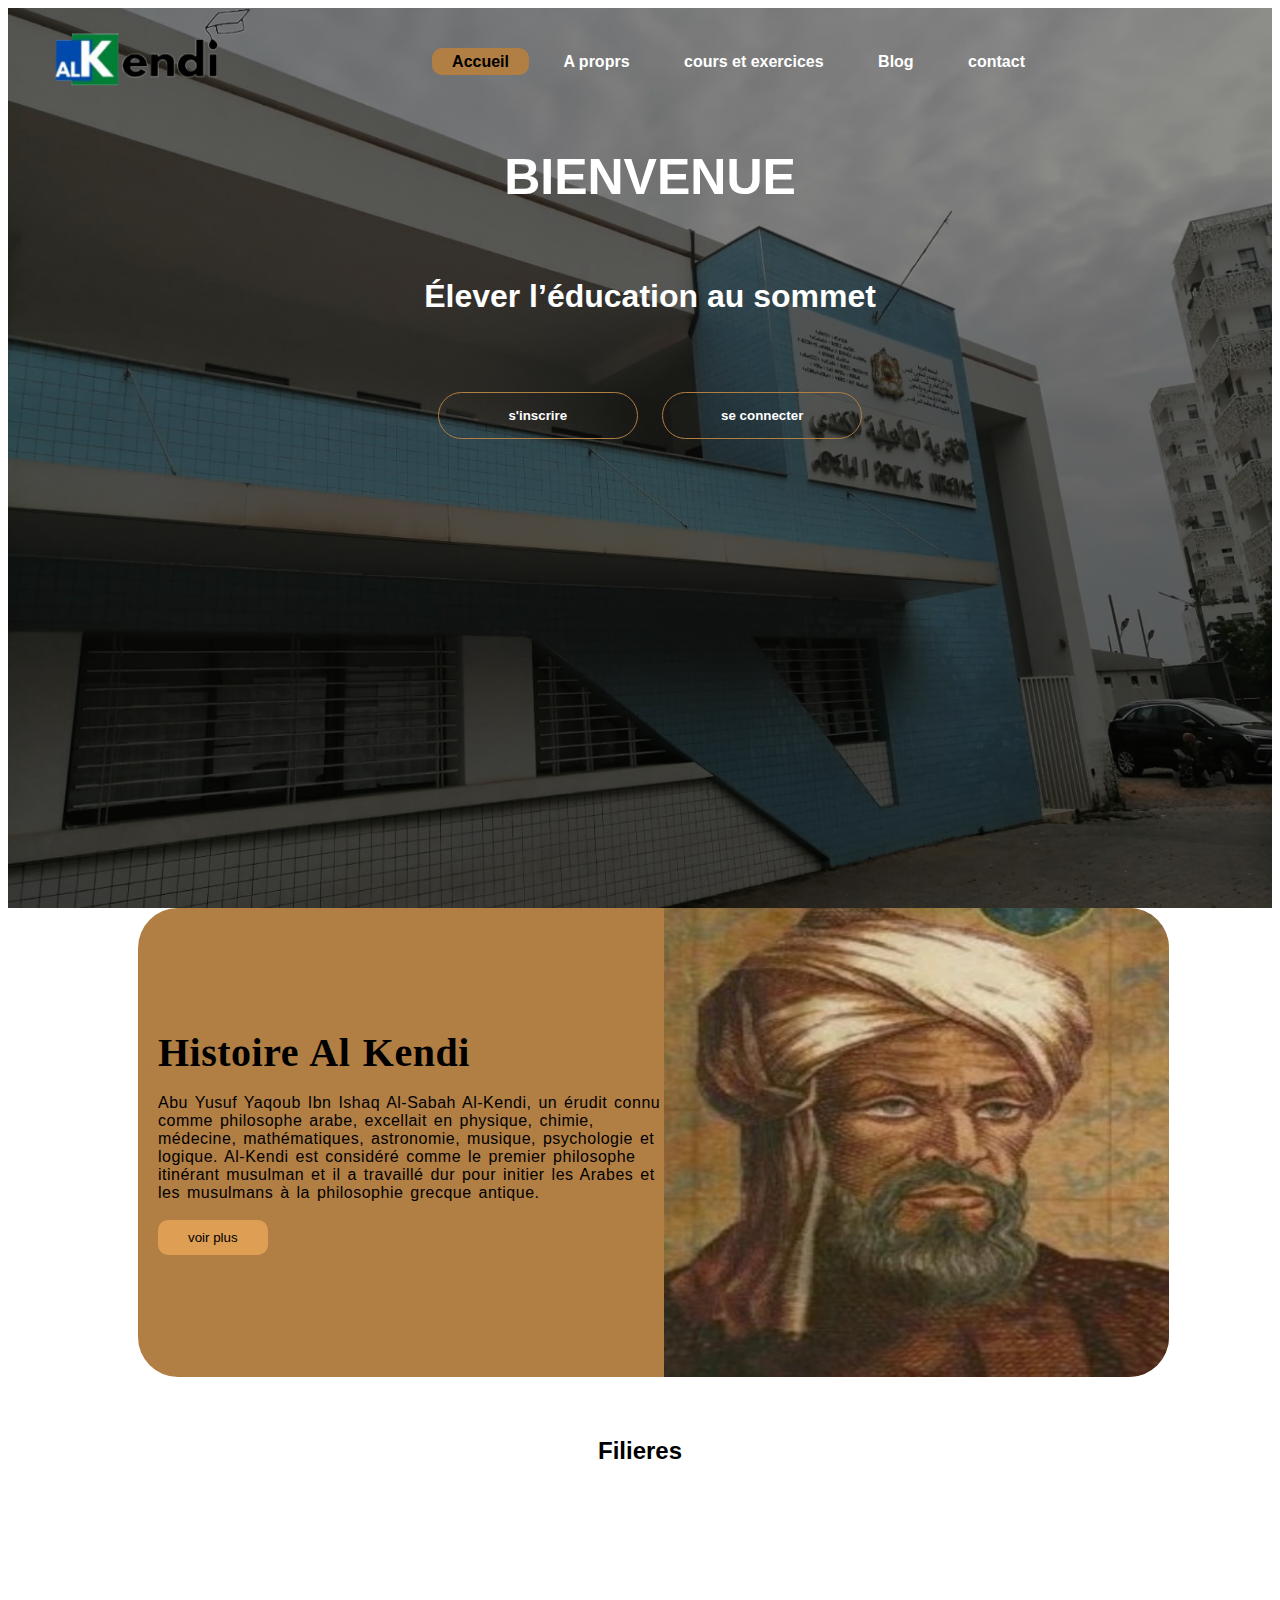
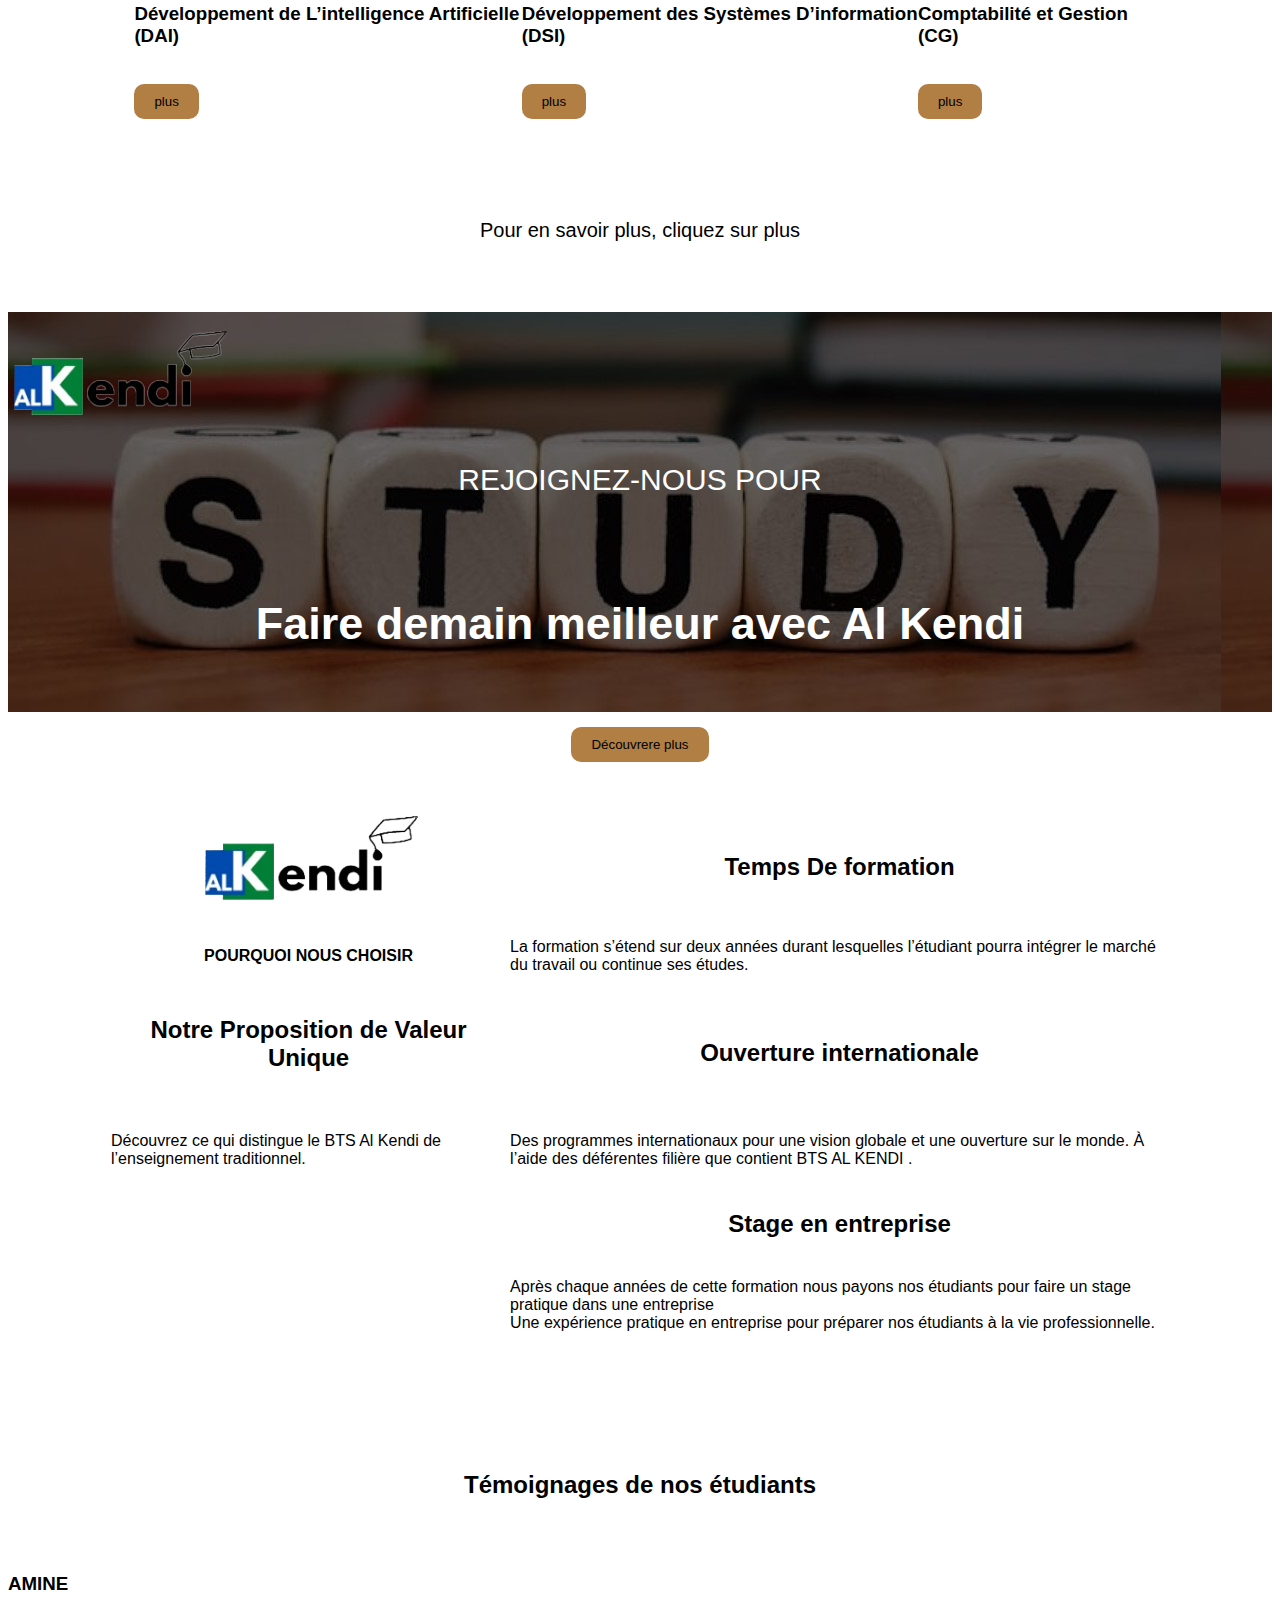
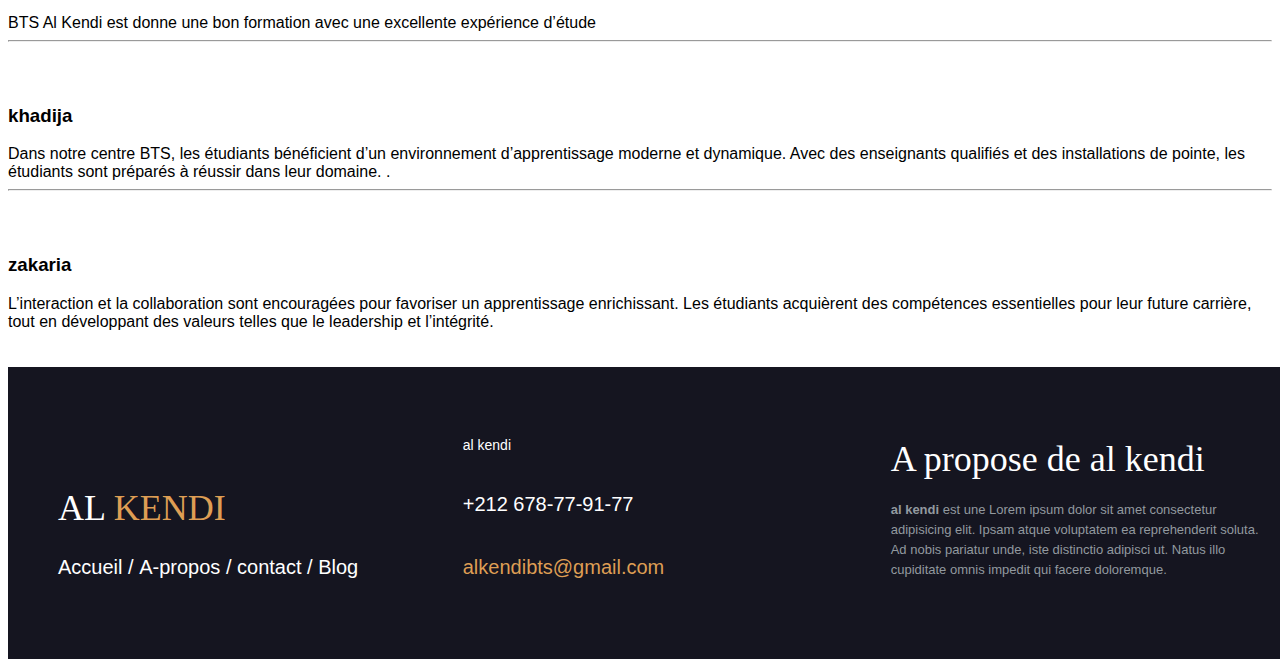
<file: sitewebschool/html/index.html>
<!-- 
<?php
session_start();
$connection = mysqli_connect('localhost', 'root', '', 'flink');
if (isset($_POST['send'])) {
    $nom = $_POST['nom'];
    $password = $_POST['password'];
    $sql = "SELECT id,password FROM client WHERE nom='$nom'";
    $result = mysqli_query($connection, $sql);
    if (mysqli_num_rows($result) == 0) {
        echo "You don't have an account.";
    } else {
        $row = mysqli_fetch_assoc($result);
        if ($row['password'] === $password) {
            $_SESSION['id'] = $row['id'];
            $_SESSION['password'] =$row['password'];
            header('location:index.html');
            exit;
        } else {
            echo" <p class='msgeror' style='font-weight: bold;'>mot passe ou nom sont incorect</p>";
        }
    }
}
?>


          jai fait cette a pour le button se connecter parceque pas une base de  donner pour verifier si les donner existe dans la premier page il y a un code de php mais pas complete  
 -->







<!DOCTYPE html>
<html>
<head>
	<title>al kendi</title>
	<link rel="stylesheet" type="text/css" href="../css/sty.css">
 

</head>
<body>
	<header>
	<div class="navbar">
			<div class="logoalkendi"><img src="../img/alkendilogonoback.png" alt="logol lycee_alkendi"></div>
		
		 <ul>
		 <li class="active"><a href="#"><strong class="home">Accueil</strong></a></li>
		 <li><a href="a-propos.html" target="_blank"><strong>A proprs</strong> </a></li>
		 <li><a href="excours.html" target="_blank"><strong>cours et exercices</strong></a></li>
<!-- 		 
		 <li><a href="offres.html" target="_blank"><strong>offres</strong> </a></li>
		 <li><a href="filie.html" target="_blank"><strong>Filieres</strong> </a></li> -->
		 <li><a href="blog.html" target="_blank"><strong>Blog</strong> </a></li>
		 <li><a href="contact.html" target="_blank"><strong>contact</strong> </a></li>
		
		</ul>

		

	</div>
	<div class="contentbienvenue">
		<h2>BIENVENUE</h2>
		<h1>Élever l’éducation au sommet</h1>
		<br><br>
		<div>
			<a href="signup.html" target="_blank">
		<input type="submit" value="s'inscrire" id="button_signup" class="button"></a>
		<a href="login.html" target="_blank">
		<input type="submit" value="se connecter" id="button_login" class="button"></a>
		</div>
		</div>
	
	
	</header>


	<div class="alkendihist">
		
		
		<P>
			<strong class="Histoire_Al_Kendi">Histoire Al Kendi</strong> <br>
			<br>
			Abu Yusuf Yaqoub Ibn Ishaq Al-Sabah Al-Kendi, un érudit connu comme philosophe arabe,
			 excellait en physique, chimie, médecine, mathématiques, astronomie, musique,
			  psychologie et logique. Al-Kendi est considéré comme le premier philosophe itinérant
			   musulman et il a travaillé dur pour initier les Arabes et les musulmans à la philosophie
			    grecque antique.
			<br>
			<br>
			<a href="blog.html">
		<input  class="submitkendi" type="submit" value="voir plus" ></P>
	</a>
		
		<img  class="imgalke" src="../img/alkendiphoto.jpg" alt="alkendiphoto">

</div>


	<h2 class="filie">Filieres</h2>
	<div class="Filieres">
	<div class="AI" class="space">
		<H3>Développement de L’intelligence Artificielle (DAI)</H3>
		<br>
		<a href="blog.html" target="_blank">
			<input type="submit" value="plus" src="blog.html"class="plus"></a>
		
	</div>
	<div class="DSI" class="space">
		<H3>Développement des Systèmes D’information (DSI)</H3>
		<br>
		<a href="blog.html" target="_blank">
		<input type="submit" value="plus" src="blog.html"class="plus" href="blog.html"></a>
	</div>
	<div class="CG" class="space">
		<H3>Comptabilité et Gestion (CG)</H3>
		<br>
		<a href="blog.html" target="_blank">
		<input type="submit" value="plus" src="blog.html"class="plus" href="blog.html"></a>
	</div>
</div>
<P class="cliqplus">Pour en savoir plus, cliquez sur plus</P>
</div>
<div class="nous"><br>
	
	<img src="../img/alkendilogonoback.png" alt="logo-alkendi">
	<div class="din">
	<p>REJOIGNEZ-NOUS POUR</p><br>
	<h2>Faire demain meilleur avec Al Kendi</h2><br>
	<a href="contact.html" target="_blank">
	<input type="submit" value="Découvrere plus" class="decouvrere"></a>
</div>
</div>

<div class="pounous" >
	<table class="table">
		<tr>
		  <th>
			<img src="../img/alkendilogonoback.png" alt="logo_alkendi">
		  </th>
		  <th><h2>Temps De formation</h2></th>
		 	</tr>
			
			<tr>
				<td style="text-align: center;"><strong>POURQUOI NOUS CHOISIR</strong><br></td>
				<td><P>La formation s’étend sur deux années durant lesquelles
					l’étudiant pourra intégrer le marché du travail ou continue ses études.</P>
			</td>
				
			</tr>
			<tr></tr>
			
			<tr>
				<th><h2>Notre Proposition de Valeur Unique</h2><br></th>
					<th><h2>Ouverture internationale</h2></th>
			</tr>
			<tr></tr>
			<tr>
				<td><P>Découvrez ce qui distingue le BTS Al Kendi de l’enseignement traditionnel.</P></td>
				<td>	<p>Des programmes internationaux pour une vision globale 
					et une ouverture sur le monde. À l’aide des déférentes 
					filière que contient BTS AL KENDI .</p>
			</td>
			</tr>
			<tr></tr>

			<tr>
				<th></th>
				<th><h2>Stage en entreprise</h2></th>
				
			</tr>

			<tr>
				<th></th>
				<td>
					<p>Après chaque années de cette formation nous payons nos étudiants 
						pour faire un stage pratique dans une entreprise
						<br>
						Une expérience pratique en entreprise pour préparer nos étudiants à la vie professionnelle.</p>
				
				</td>
				
			</tr>
		
	
	  </table>

	<div>
		
	</div>

	

	
</div>

<div class="Témoignages">
	<h2 style="text-align: center;">Témoignages de nos étudiants</h2>
	<br><br>
	<H3>AMINE</H3>
	<div>BTS Al Kendi est donne une bon formation avec une excellente expérience d’étude
		
			
		</div>
		<hr>
		<br><br>
		<h3>khadija</h3>
	<div>Dans notre centre BTS, les étudiants bénéficient d’un environnement d’apprentissage moderne et dynamique. Avec des enseignants qualifiés et des installations de pointe, les étudiants sont préparés à réussir dans leur domaine. .

		</div><hr>
		<br><br>
		<h3>zakaria</h3>
	<div>L’interaction et la collaboration sont encouragées pour favoriser un apprentissage enrichissant. Les étudiants acquièrent des compétences essentielles pour leur future carrière, tout en développant des valeurs telles que le leadership et l’intégrité.

		</div>
		
</div>

<br><br>


 

<footer class="alkendiaproposfooter">

	<div class="logoandnav">
		<h3>AL <span>KENDI</span></h3>

		<p class="hapcoblo">
			<!-- cest a dire h home ap apropos blo blog -->
			<a href="#">Accueil</a>
			<span>/</span>
			<a href="a-propos.html">A-propos</a>
			<span>/</span>
			<a href="contact.html">contact</a>
			<span>/</span>
			<a href="blog.html">Blog</a>
		</p>

		</div>

	<div class="zz">
		<div>
			<p><span>al kendi</span>
				</p>
		</div>

		<div>
			<p>+212 678-77-91-77</p>
		</div>
		<div>

			<p><a href="zakariaelferrouni@gmail.com">alkendibts@gmail.com</a></p>
		</div>
	</div>
	<div class="nousthem">
		<p class="proalkendi">
			<span>A propose de al kendi</span>
			<strong>al kendi</strong> est une Lorem ipsum dolor sit amet consectetur adipisicing elit. Ipsam atque voluptatem ea reprehenderit soluta. Ad nobis pariatur unde, iste distinctio adipisci ut. Natus illo cupiditate omnis impedit qui facere doloremque.	
		</p>
		
	</div>
	
</footer>

</body>
</html>
</file>
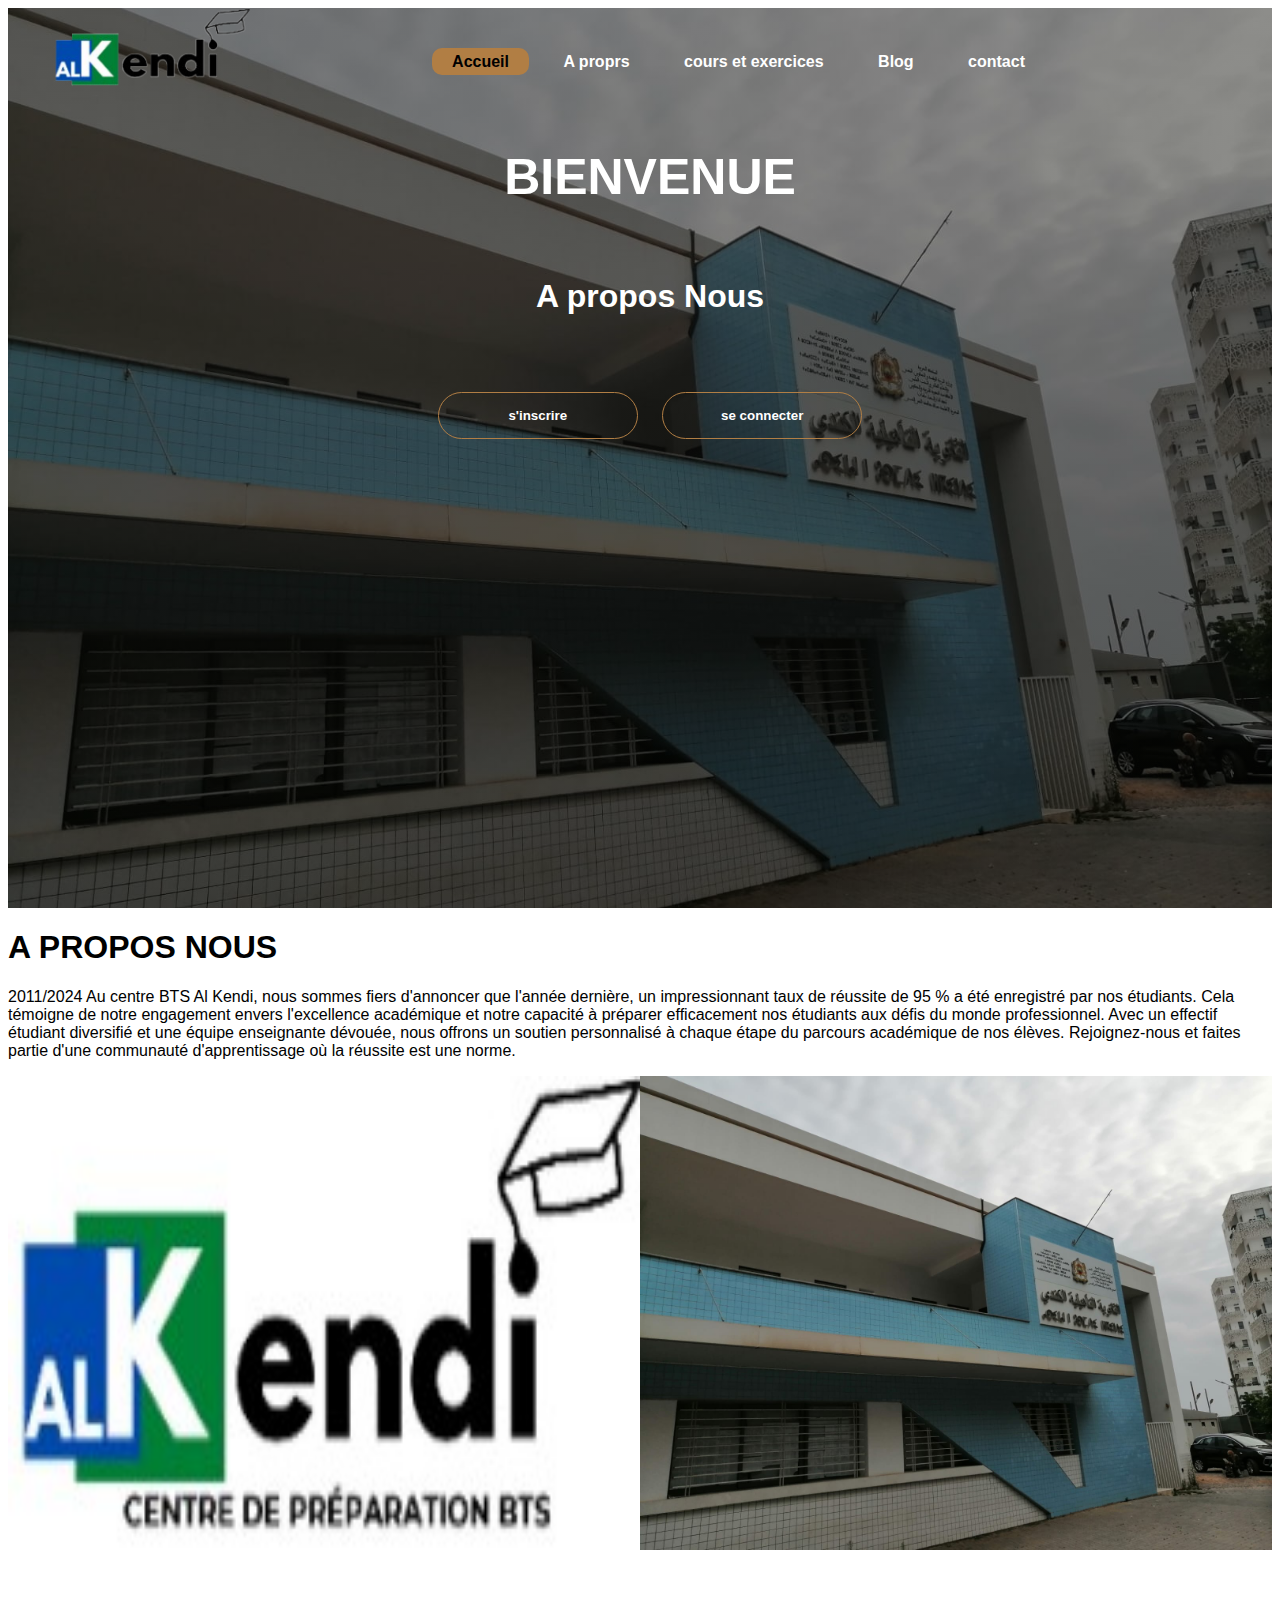
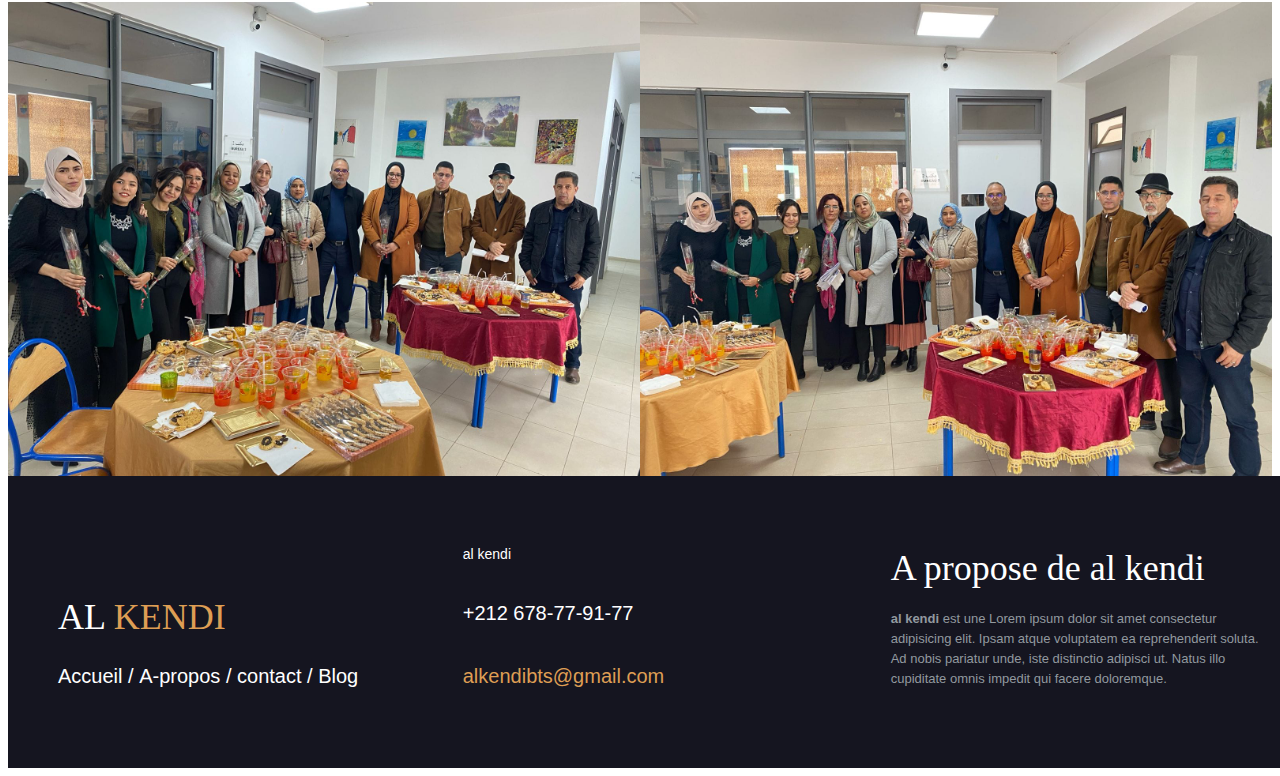
<file: sitewebschool/html/a-propos.html>
<!DOCTYPE html>
<html>
<head>
    <title>al kendi</title>
    <link rel="stylesheet" type="text/css" href="../css/sty.css">
 

</head>
<body>
    <header>
    <div class="navbar">
            <div class="logoalkendi"><img src="../img/alkendilogonoback.png" alt="logol lycee_alkendi"></div>
        
         <ul>
         <li class="active"><a href="index.html"><strong class="home">Accueil</strong></a></li>
         <li><a href="a-propos.html" target="_blank"><strong>A proprs</strong> </a></li>
         <li><a href="excours.html" target="_blank"><strong>cours et exercices</strong></a></li>
<!-- 
         <li><a href="offres.html" target="_blank"><strong>offres</strong> </a></li>
         <li><a href="filie.html" target="_blank"><strong>Filieres</strong> </a></li> -->
         <li><a href="blog.html" target="_blank"><strong>Blog</strong> </a></li>
         <li><a href="contact.html" target="_blank"><strong>contact</strong> </a></li>
        
        </ul>

        

    </div>
    <div class="contentbienvenue">
        <h2>BIENVENUE</h2>
        <h1>A propos Nous</h1>
        <br><br>
        <div>
            <a href="signup.html" target="_blank">
        <input type="submit" value="s'inscrire" id="button_signup" class="button"></a>
        <a href="login.html" target="_blank">
        <input type="submit" value="se connecter" id="button_login" class="button"></a>
        </div>
        </div>
    
    
    </header>


    <div>
        <h1> A PROPOS NOUS</h1>
       
<p>2011/2024
Au centre BTS Al Kendi, nous sommes fiers d'annoncer que l'année dernière, un impressionnant taux de réussite de 95 % a été enregistré par nos étudiants. Cela témoigne de notre engagement envers l'excellence académique et notre capacité à préparer efficacement nos étudiants aux défis du monde professionnel. Avec un effectif étudiant diversifié et une équipe enseignante dévouée, nous offrons un soutien personnalisé à chaque étape du parcours académique de nos élèves. Rejoignez-nous et faites partie d'une communauté d'apprentissage où la réussite est une norme.
</p>

<div style="display: flex;">
<img src="../img/alkendi_logo.jpg"  style="width: 50%;"  alt="">
<img src="../img/lycee.jpg"   style="width: 50%;" alt="">
</div >
<br>
<br>
<p></p>

<div style="display: flex;">
 <img src="../img/prof.jpg"   style="width: 50%;" alt="">
<img src="../img/prof0.1.jpg" style="width: 50%;" alt="">
</div>
</div>
 
    <footer class="alkendiaproposfooter">

       <div class="logoandnav">
           <h3>AL <span>KENDI</span></h3>
   
           <p class="hapcoblo">
               <!-- cest a dire h home ap apropos blo blog -->
               <a href="#">Accueil</a>
               <span>/</span>
               <a href="a-propos.html">A-propos</a>
               <span>/</span>
               <a href="contact.html">contact</a>
               <span>/</span>
               <a href="blog.html">Blog</a>
           </p>
   
           </div>
   
       <div class="zz">
           <div>
               <p><span>al kendi</span>
                   </p>
           </div>
   
           <div>
               <p>+212 678-77-91-77</p>
           </div>
           <div>
   
               <p><a href="zakariaelferrouni@gmail.com">alkendibts@gmail.com</a></p>
           </div>
       </div>
       <div class="nousthem">
           <p class="proalkendi">
               <span>A propose de al kendi</span>
               <strong>al kendi</strong> est une Lorem ipsum dolor sit amet consectetur adipisicing elit. Ipsam atque voluptatem ea reprehenderit soluta. Ad nobis pariatur unde, iste distinctio adipisci ut. Natus illo cupiditate omnis impedit qui facere doloremque.	
           </p>
           
       </div>
       
   </footer>
   
   </body>
   </html>
</file>
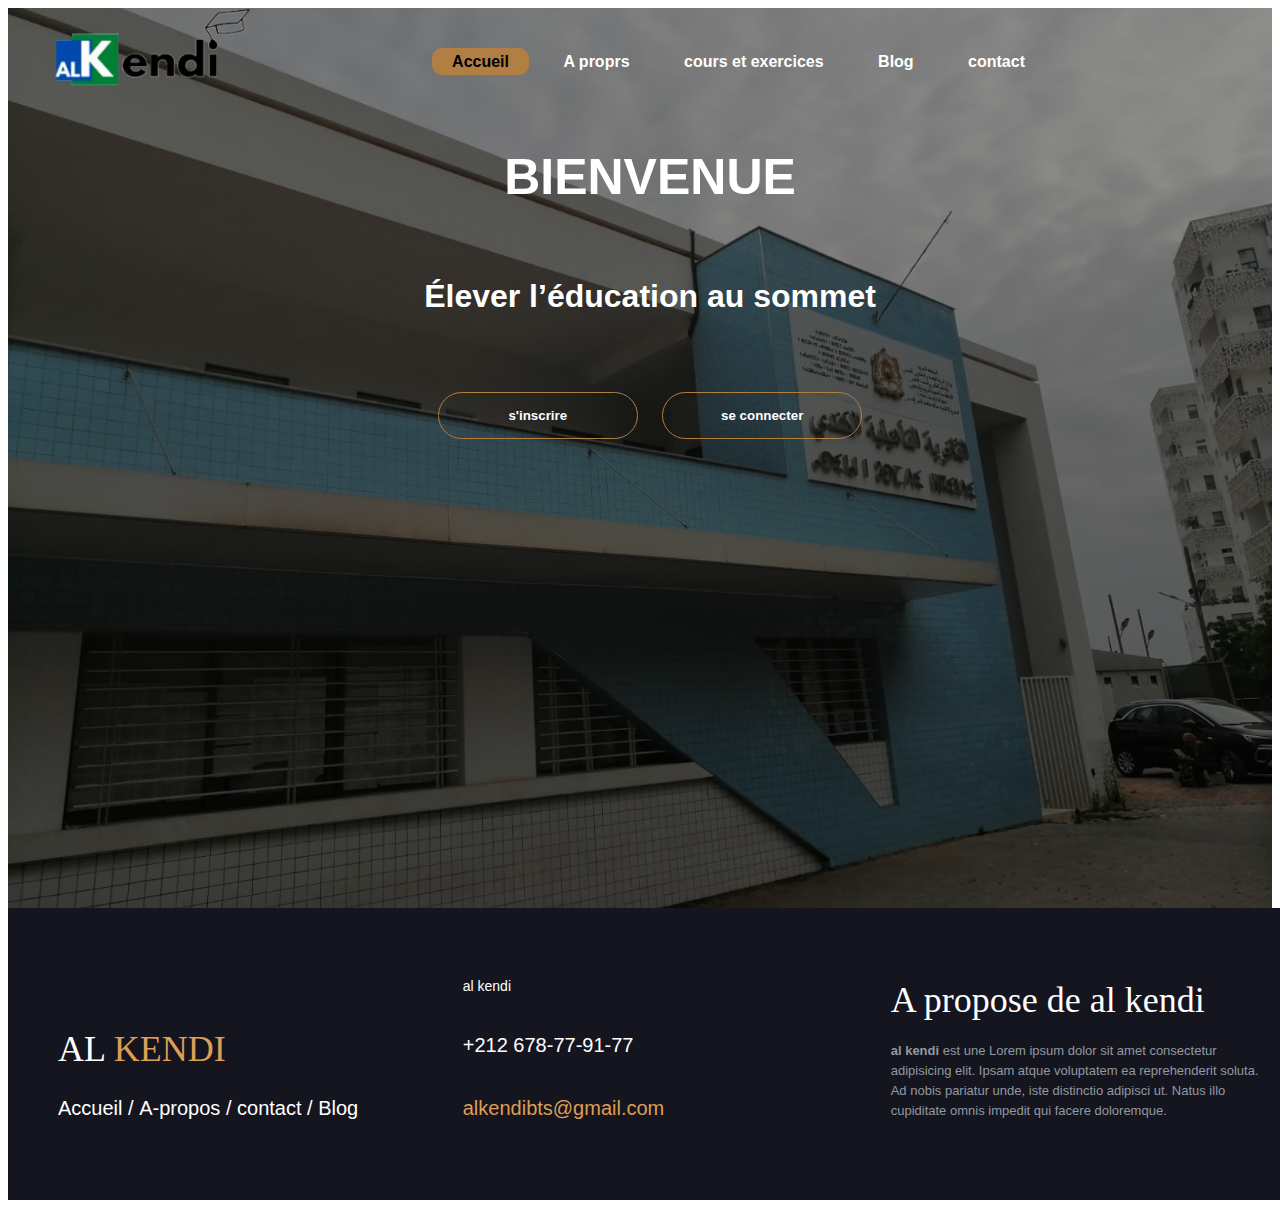
<file: sitewebschool/html/apropos.html>
<!DOCTYPE html>
<html>
<head>
    <title>al kendi</title>
    <link rel="stylesheet" type="text/css" href="../css/sty.css">
 

</head>
<body>
    <header>
    <div class="navbar">
            <div class="logoalkendi"><img src="../img/alkendilogonoback.png" alt="logol lycee_alkendi"></div>
        
         <ul>
         <li class="active"><a href="index.html"><strong class="home">Accueil</strong></a></li>
         <li><a href="a-propos.html" target="_blank"><strong>A proprs</strong> </a></li>
         <li><a href="excours.html" target="_blank"><strong>cours et exercices</strong></a></li>
<!-- 
         <li><a href="offres.html" target="_blank"><strong>offres</strong> </a></li>
         <li><a href="filie.html" target="_blank"><strong>Filieres</strong> </a></li> -->
         <li><a href="blog.html" target="_blank"><strong>Blog</strong> </a></li>
         <li><a href="contact.html" target="_blank"><strong>contact</strong> </a></li>
        
        </ul>

        

    </div>
    <div class="contentbienvenue">
        <h2>BIENVENUE</h2>
        <h1>Élever l’éducation au sommet</h1>
        <br><br>
        <div>
            <a href="signup.html" target="_blank">
        <input type="submit" value="s'inscrire" id="button_signup" class="button"></a>
        <a href="login.html" target="_blank">
        <input type="submit" value="se connecter" id="button_login" class="button"></a>
        </div>
        </div>
    
    
    </header>

  
    <footer class="alkendiaproposfooter">

       <div class="logoandnav">
           <h3>AL <span>KENDI</span></h3>
   
           <p class="hapcoblo">
               <!-- cest a dire h home ap apropos blo blog -->
               <a href="#">Accueil</a>
               <span>/</span>
               <a href="a-propos.html">A-propos</a>
               <span>/</span>
               <a href="contact.html">contact</a>
               <span>/</span>
               <a href="blog.html">Blog</a>
           </p>
   
           </div>
   
       <div class="zz">
           <div>
               <p><span>al kendi</span>
                   </p>
           </div>
   
           <div>
               <p>+212 678-77-91-77</p>
           </div>
           <div>
   
               <p><a href="zakariaelferrouni@gmail.com">alkendibts@gmail.com</a></p>
           </div>
       </div>
       <div class="nousthem">
           <p class="proalkendi">
               <span>A propose de al kendi</span>
               <strong>al kendi</strong> est une Lorem ipsum dolor sit amet consectetur adipisicing elit. Ipsam atque voluptatem ea reprehenderit soluta. Ad nobis pariatur unde, iste distinctio adipisci ut. Natus illo cupiditate omnis impedit qui facere doloremque.	
           </p>
           
       </div>
       
   </footer>
   
   </body>
   </html>
</file>
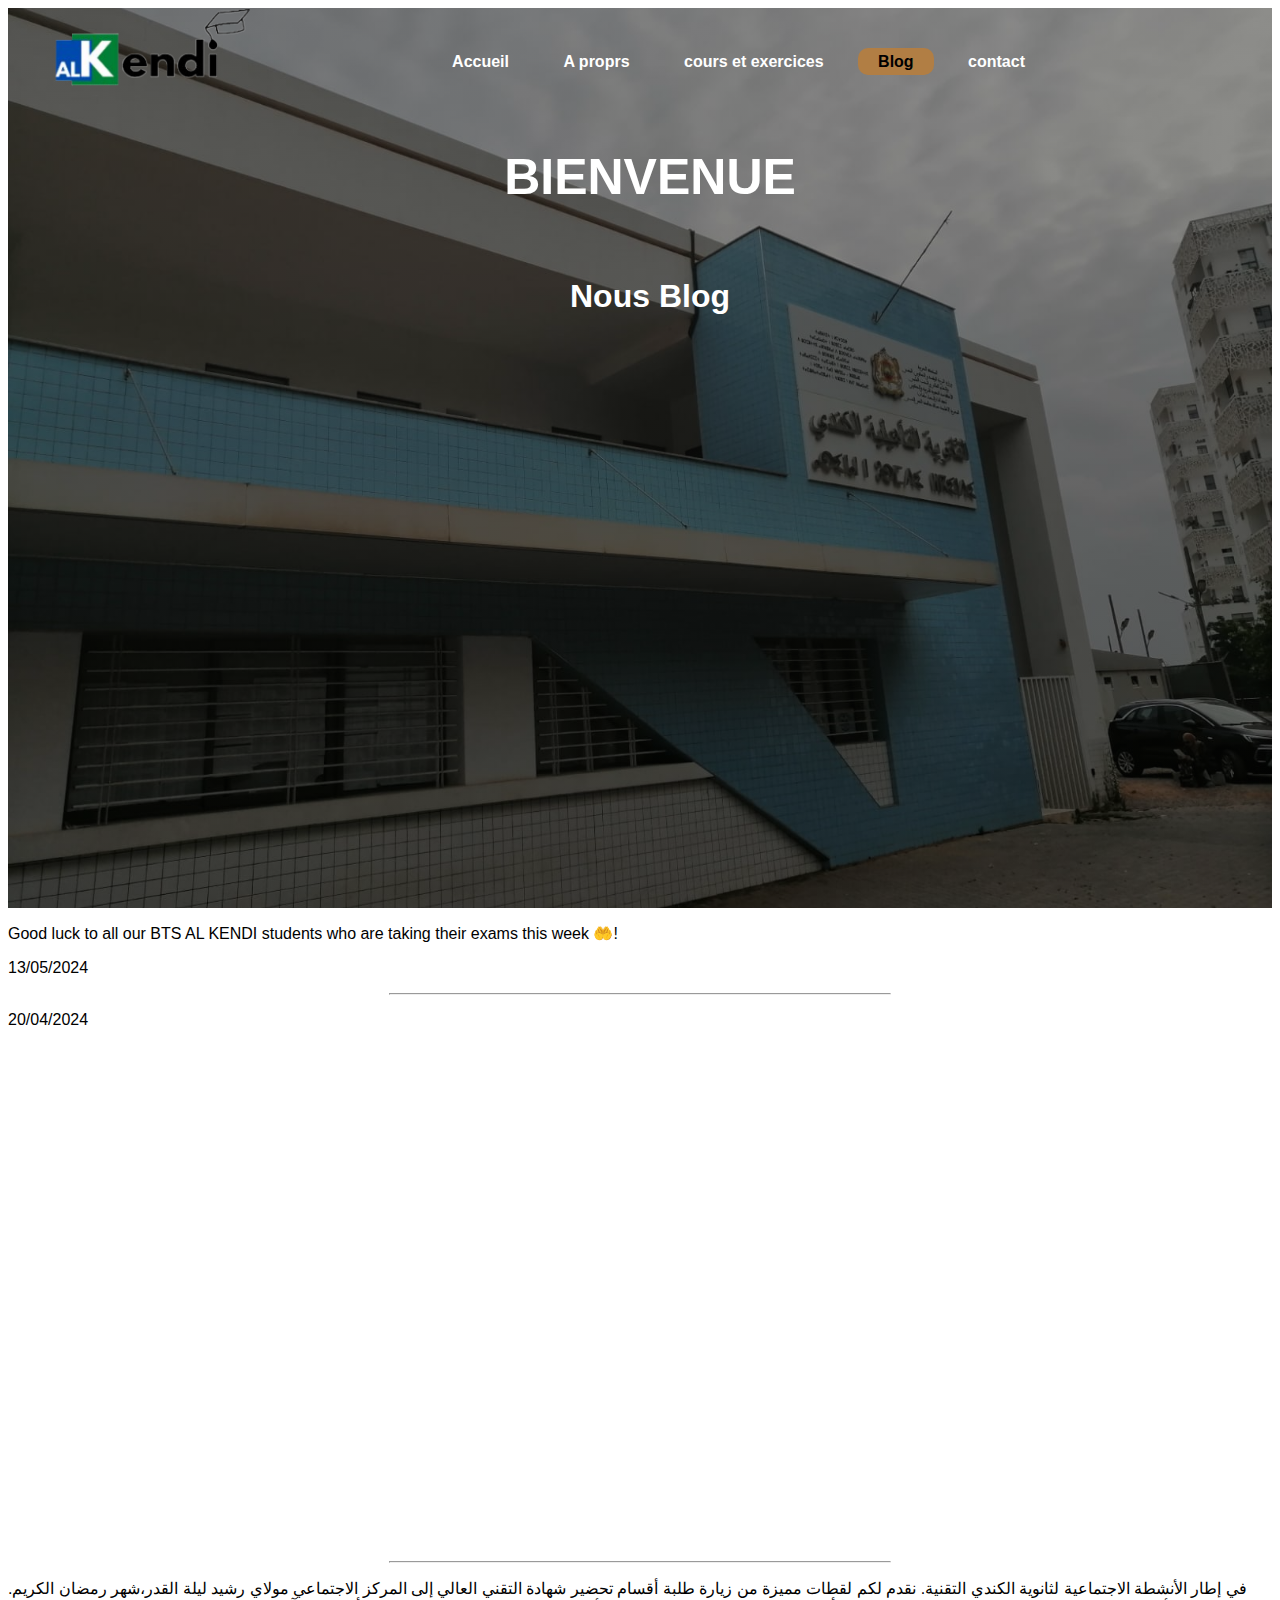
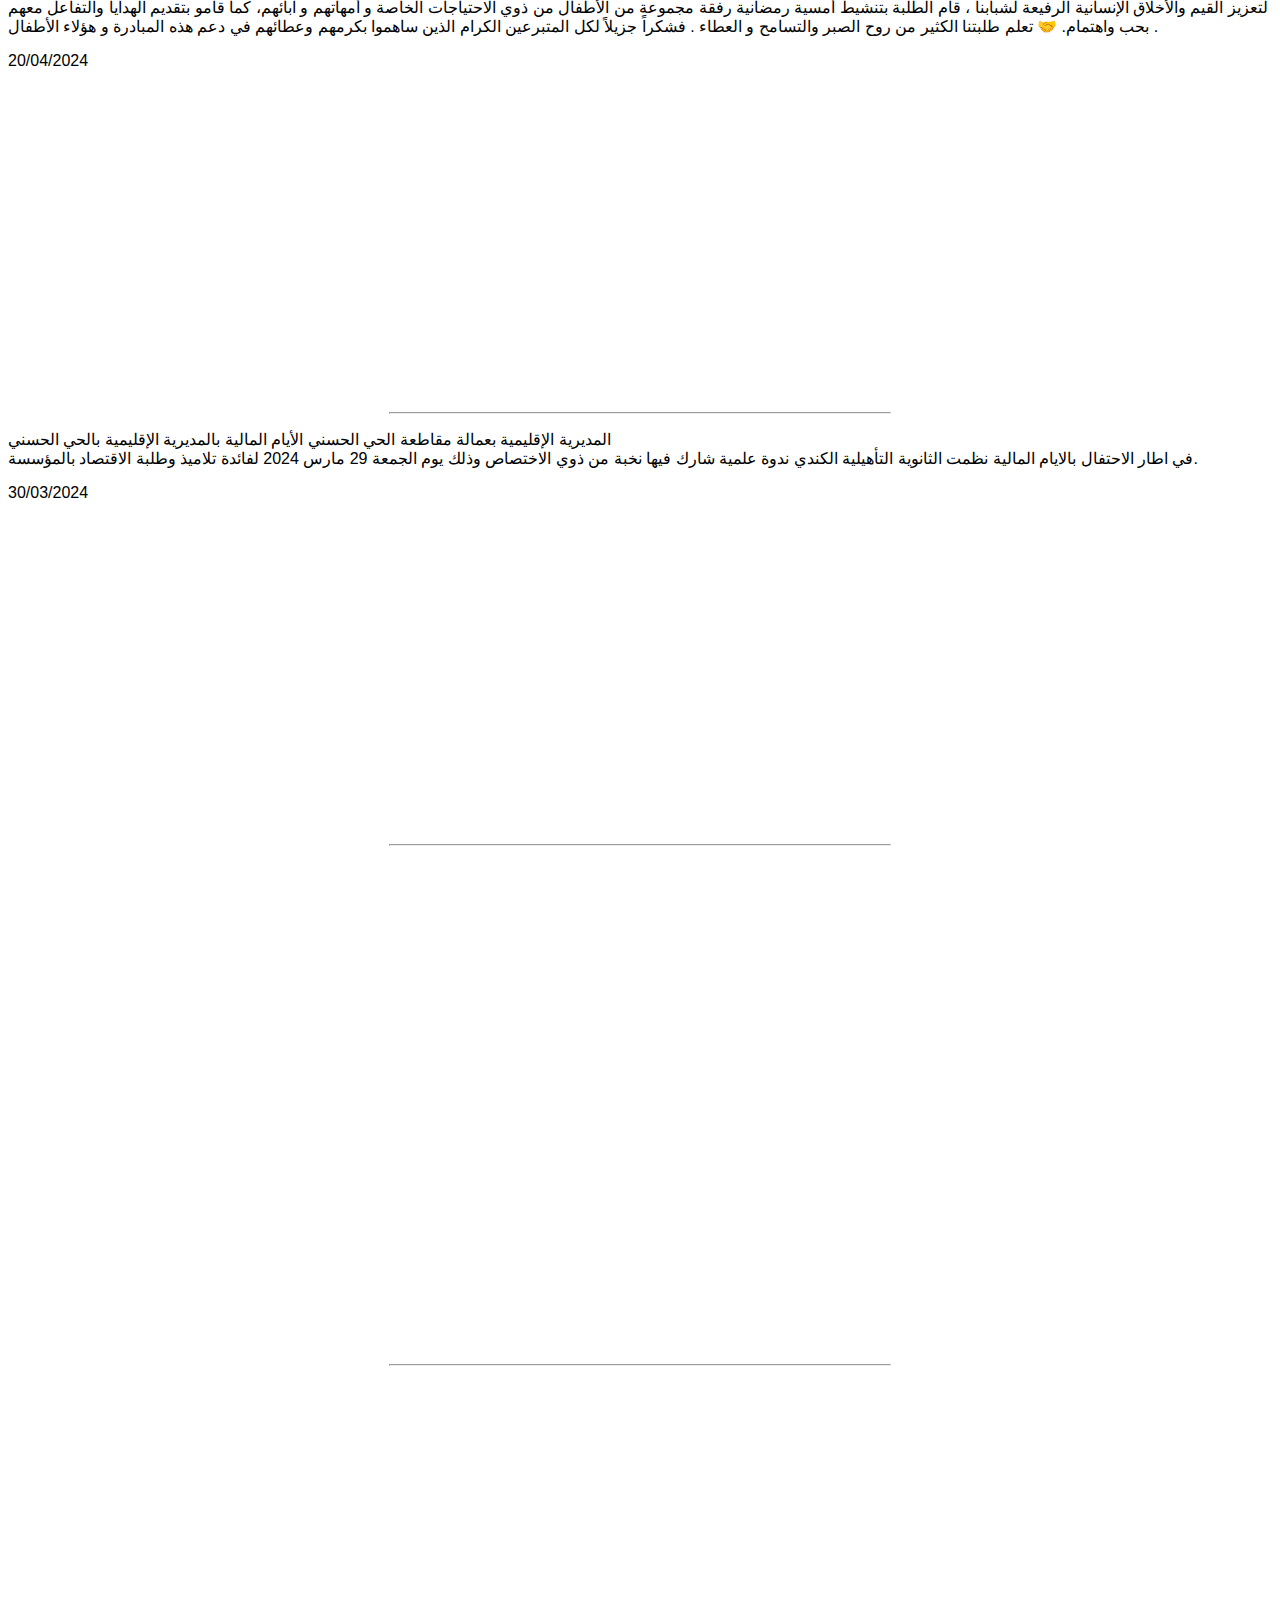
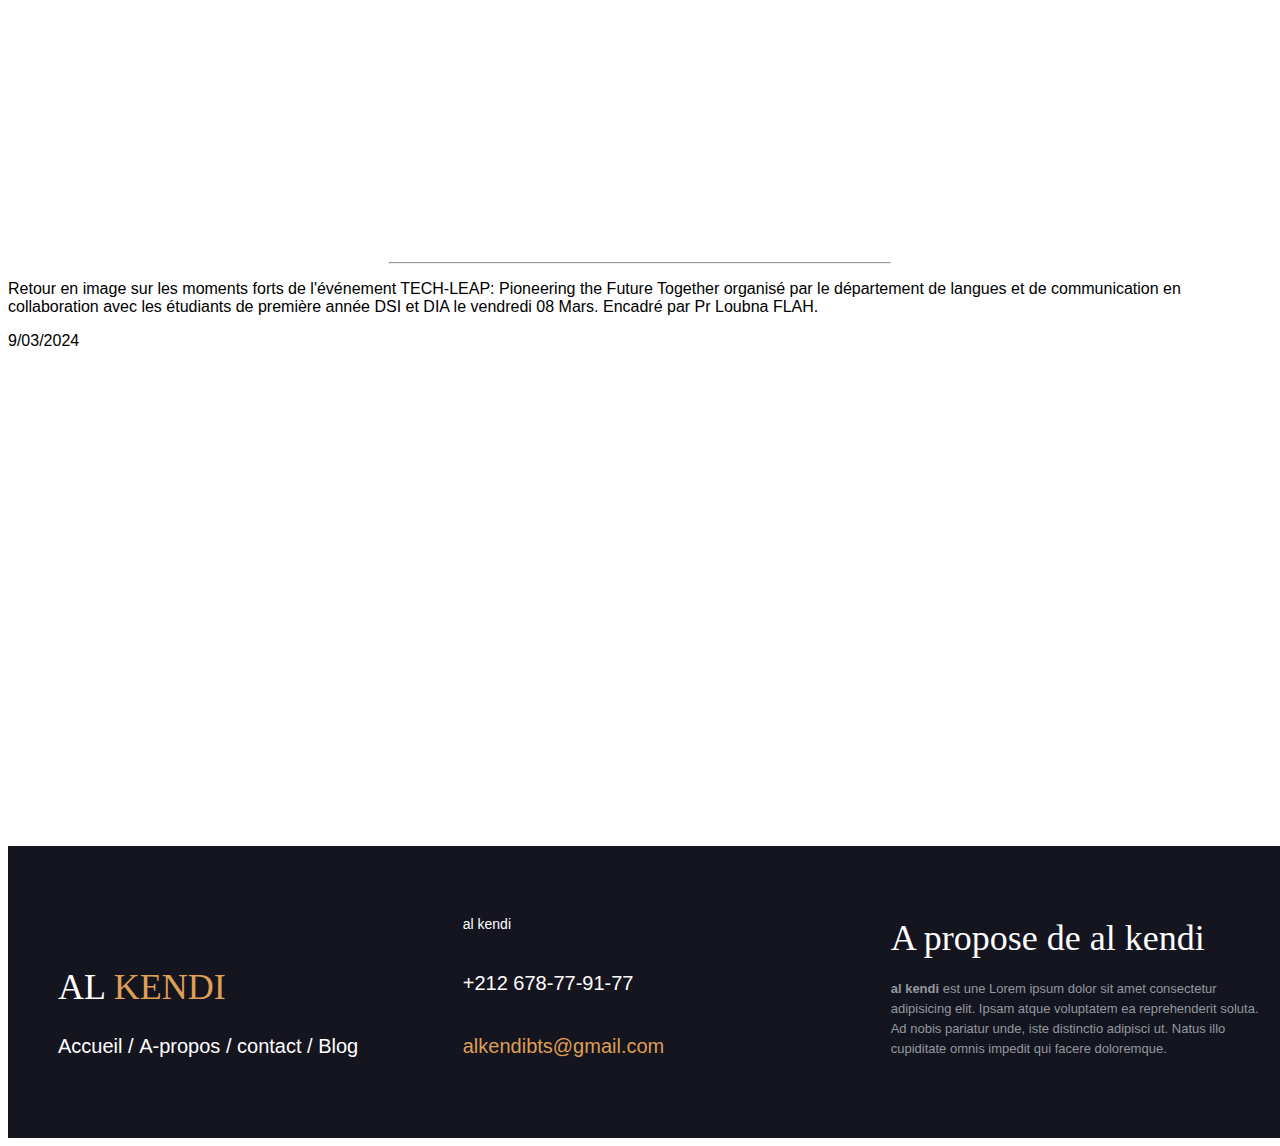
<file: sitewebschool/html/blog.html>
<!DOCTYPE html>
<html lang="en">
<head>
    <meta charset="UTF-8">
    <meta name="viewport" content="width=device-width, initial-scale=1.0">
    <title>Document</title>
    <link rel="stylesheet" href="../css/sty.css">
    <link rel="stylesheet" href="../css/blog.css">
</head>
<body>

    <header>
        <div class="navbar">
                <div class="logoalkendi"><img src="../img/alkendilogonoback.png" alt="logol lycee_alkendi"></div>
            
             <ul>
             <li ><a href="index.html"><strong class="home">Accueil</strong></a></li>
             <li><a href="a-propos.html" target="_blank"><strong>A proprs</strong> </a></li><!-- 
             <li><a href="offres.html" target="_blank"><strong>offres</strong> </a></li>
             <li><a href="filie.html" target="_blank"><strong>Filieres</strong> </a></li> -->
             <li><a href="excours.html" target="_blank"><strong>cours et exercices</strong></a></li>
             <li><a href="blog.html" target="_blank" class="blogefe"><strong>Blog</strong> </a></li>
             <li><a href="contact.html" target="_blank"><strong>contact</strong> </a></li>
            
            </ul>
    
            
    
        </div>
        <div class="contentbienvenue">
            <h2>BIENVENUE</h2>
            <h1>Nous Blog</h1>
            <br><br>
         
            </div>
        
        
        </header>


        <div class="blo">
        <div>
            <p> Good luck to all our BTS AL KENDI students who are taking their exams this week 🤲! 
            </p>
            <P>13/05/2024</P>
        </div> 
        <hr style="width: 500px;"> 
        <div>
            <p>20/04/2024</p>
            <iframe src="https://www.facebook.com/plugins/post.php?href=https%3A%2F%2Fweb.facebook.com%2Fpermalink.php%3Fstory_fbid%3Dpfbid0PjxfHn23dAzYNrwPwqgkrUome7vM24wGmTKpEKkqdmM1fYWaWy7gTAVmJerERYSLl%26id%3D61556973891778&show_text=true&width=500&is_preview=true" width="500" height="250" style="border:none;overflow:hidden" scrolling="no" frameborder="0" allowfullscreen="true" allow="autoplay; clipboard-write; encrypted-media; picture-in-picture; web-share"></iframe>
        
            <iframe src="https://www.facebook.com/plugins/post.php?href=https%3A%2F%2Fweb.facebook.com%2Fpermalink.php%3Fstory_fbid%3Dpfbid0218UoybybicEKiKk3SyuJXgDu14h3EkWMh3Ka1p9GCFiRTV3AePY6GQDVRKUrgMdl%26id%3D61556973891778&show_text=true&width=500&is_preview=true" width="500" height="250" style="border:none;overflow:hidden" scrolling="no" frameborder="0" allowfullscreen="true" allow="autoplay; clipboard-write; encrypted-media; picture-in-picture; web-share"></iframe>
        </div>
        <hr style="width: 500px;"> 
      <div>
                    <p>في إطار الأنشطة الاجتماعية لثانوية الكندي التقنية. نقدم لكم لقطات مميزة من زيارة طلبة أقسام تحضير شهادة التقني العالي    إلى المركز الاجتماعي مولاي رشيد  ليلة القدر،شهر  رمضان الكريم. 
                        لتعزيز القيم والأخلاق الإنسانية الرفيعة لشبابنا ، قام الطلبة بتنشيط أمسية رمضانية رفقة مجموعة من الأطفال من ذوي
                         الاحتياجات الخاصة  و أمهاتهم و آبائهم،
                          كما قامو بتقديم الهدايا والتفاعل معهم بحب واهتمام.
                       🤝 تعلم طلبتنا الكثير من روح الصبر والتسامح و العطاء . فشكراً جزيلاً لكل المتبرعين الكرام الذين ساهموا بكرمهم وعطائهم في دعم هذه المبادرة و هؤلاء الأطفال .
                    </p>
                    <p>20/04/2024</p>
                   <iframe class="ss"  autocapitalize="autoplay" src="https://www.facebook.com/plugins/video.php?height=314&href=https%3A%2F%2Fweb.facebook.com%2F61556973891778%2Fvideos%2F782346127295530%2F&show_text=false&width=560&t=0" width="560" height="314" style="border:none;overflow:hidden" scrolling="no" frameborder="0" allowfullscreen="true" allow="autoplay; clipboard-write; encrypted-media; picture-in-picture; web-share" allowFullScreen="true"></iframe>
        </div> 
        <hr style="width: 500px;">
       
        <div>
            <p>
                المديرية الإقليمية بعمالة مقاطعة الحي الحسني 
                الأيام المالية بالمديرية الإقليمية بالحي الحسني 
               <br>
                في اطار الاحتفال بالايام المالية نظمت الثانوية التأهيلية الكندي ندوة علمية شارك فيها نخبة من ذوي الاختصاص وذلك يوم الجمعة 29 مارس 2024 لفائدة تلاميذ وطلبة الاقتصاد بالمؤسسة.</p>
                <p>30/03/2024</p>
                <iframe src="https://www.facebook.com/plugins/video.php?height=314&href=https%3A%2F%2Fweb.facebook.com%2FHayhassa%2Fvideos%2F1148808276254857%2F&show_text=false&width=560&t=0" width="560" height="314" style="border:none;overflow:hidden" scrolling="no" frameborder="0" allowfullscreen="true" allow="autoplay; clipboard-write; encrypted-media; picture-in-picture; web-share" allowFullScreen="true"></iframe>
              </div> 
              <hr style="width: 500px;"> 
              <div>
                <iframe src="https://www.facebook.com/plugins/post.php?href=https%3A%2F%2Fweb.facebook.com%2Fpermalink.php%3Fstory_fbid%3Dpfbid02jx165awBTNEJsUhoiksfUmvFrpiJeKcHLBZZtQTUYSzVh7JLFrJMjoLGjqupz9Jvl%26id%3D61556973891778&show_text=true&width=500&is_preview=true" width="500" height="498" style="border:none;overflow:hidden" scrolling="no" frameborder="0" allowfullscreen="true" allow="autoplay; clipboard-write; encrypted-media; picture-in-picture; web-share"></iframe>
              </div>
              <hr style="width: 500px;"> 
              <div>
                <iframe src="https://www.facebook.com/plugins/video.php?height=476&href=https%3A%2F%2Fweb.facebook.com%2F61556973891778%2Fvideos%2F381234434728322%2F&show_text=false&width=354&t=0" width="354" height="476" style="border:none;overflow:hidden" scrolling="no" frameborder="0" allowfullscreen="true" allow="autoplay; clipboard-write; encrypted-media; picture-in-picture; web-share" allowFullScreen="true"></iframe>
              </div>
              <hr style="width: 500px;"> 
              <div>
                <p>Retour en image sur les moments forts de l'événement TECH-LEAP: Pioneering the Future Together  organisé par le département de langues et de communication en collaboration avec les étudiants de première année DSI et DIA le  vendredi 08 Mars.
                    Encadré par Pr Loubna FLAH.</p>
                    <p>9/03/2024</p>
                    <iframe src="https://www.facebook.com/plugins/video.php?height=476&href=https%3A%2F%2Fweb.facebook.com%2F61556973891778%2Fvideos%2F3773278782902147%2F&show_text=false&width=476&t=0" width="476" height="476" style="border:none;overflow:hidden" scrolling="no" frameborder="0" allowfullscreen="true" allow="autoplay; clipboard-write; encrypted-media; picture-in-picture; web-share" allowFullScreen="true"></iframe>
              </div>
            </div>
        
<footer class="alkendiaproposfooter">

	<div class="logoandnav">
		<h3>AL <span>KENDI</span></h3>

		<p class="hapcoblo">
			<!-- cest a dire h home ap apropos blo blog -->
			<a href="#">Accueil</a>
			<span>/</span>
			<a href="a-propos.html">A-propos</a>
			<span>/</span>
			<a href="contact.html">contact</a>
			<span>/</span>
			<a href="blog.html">Blog</a>
		</p>

		</div>

	<div class="zz">
		<div>
			<p><span>al kendi</span>
				</p>
		</div>

		<div>
			<p>+212 678-77-91-77</p>
		</div>
		<div>

			<p><a href="zakariaelferrouni@gmail.com">alkendibts@gmail.com</a></p>
		</div>
	</div>
	<div class="nousthem">
		<p class="proalkendi">
			<span>A propose de al kendi</span>
			<strong>al kendi</strong> est une Lorem ipsum dolor sit amet consectetur adipisicing elit. Ipsam atque voluptatem ea reprehenderit soluta. Ad nobis pariatur unde, iste distinctio adipisci ut. Natus illo cupiditate omnis impedit qui facere doloremque.	
		</p>
		
	</div>
	
</footer>
    
</body>
</html>
</file>
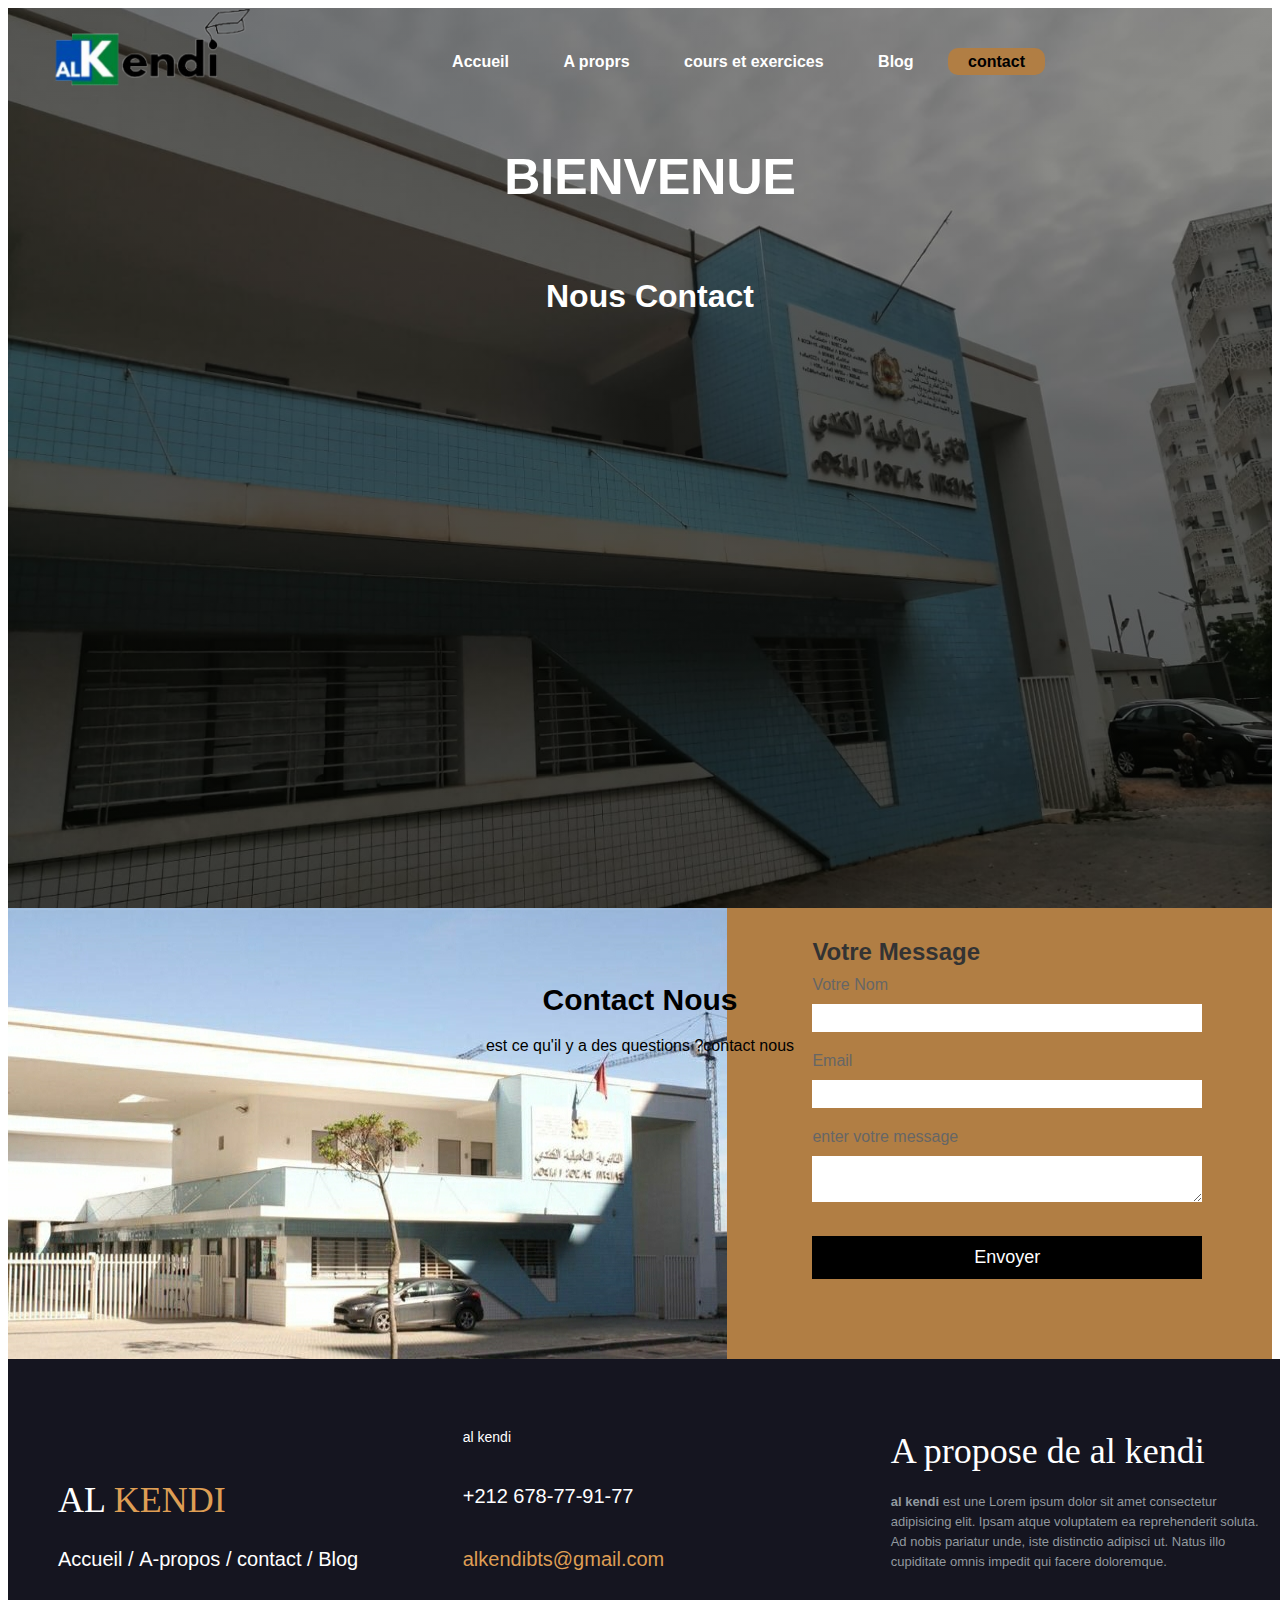
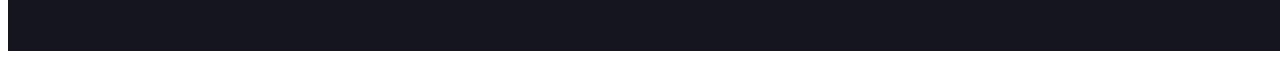
<file: sitewebschool/html/contact.html>
<!DOCTYPE html>
<html lang="en">
<head>
    <meta charset="UTF-8">
    <meta name="viewport" content="width=device-width, initial-scale=1.0">
    <title>Document</title>
    <link rel="stylesheet" href="../css/sty.css">
    <link rel="stylesheet" href="../css/conta.css">
</head>
<body>
    <header>
        <div class="navbar">
                <div class="logoalkendi"><img src="../img/alkendilogonoback.png" alt="logol lycee_alkendi"></div>
            
             <ul>
             <li ><a href="index.html"><strong class="home">Accueil</strong></a></li>
             <li><a href="a-propos.html" target="_blank"><strong>A proprs</strong> </a></li><!-- 
             <li><a href="offres.html" target="_blank"><strong>offres</strong> </a></li>
             <li><a href="filie.html" target="_blank"><strong>Filieres</strong> </a></li> -->
             <li><a href="excours.html" target="_blank"><strong>cours et exercices</strong></a></li>
             <li><a href="blog.html" target="_blank"><strong>Blog</strong> </a></li>
             <li><a href="contact.html" target="_blank" class="contact_efe"><strong>contact</strong> </a></li>
            
            </ul>
    
        </div>
        <div class="contentbienvenue">
            <h2>BIENVENUE</h2>
            <h1>Nous Contact</h1>
            <br><br>
         
            </div>
        
        
        </header>


        <section>
                
            <div class="enteconta">
              <div class="contactnous">
                <h2>Contact Nous</h2>
                <p>est ce qu'il y a des questions ?contact nous</p>
            </div>
            </div>
            
            <div class="contactnous">
              <div class="row">
                
            
                
                <div class="contactn">
                  <form action="" id="contactn">
                    <h2>Votre Message</h2>
                    <div class="indonnerusr">
                        <span>Votre Nom</span>
                      <input type="text" required="true" name="">
                      
                    </div>
                    
                    <div class="indonnerusr">
                        <span>Email</span>
                      <input type="email" required="true" >
                      
                    </div>
                    
                    <div class="indonnerusr">
                        <span>enter votre message</span>
                      <textarea required="true" name=""></textarea>
                     
                    </div>
                    
                    <div class="indonnerusr">
                      <input type="submit" value="Envoyer" >
                    </div>
                  </form>
                </div>
                
              </div>
            </div>
          </section>


        
<footer class="alkendiaproposfooter">

	<div class="logoandnav">
		<h3>AL <span>KENDI</span></h3>

		<p class="hapcoblo">
			<!-- cest a dire h home ap apropos blo blog -->
			<a href="#">Accueil</a>
			<span>/</span>
			<a href="a-propos.html">A-propos</a>
			<span>/</span>
			<a href="contact.html">contact</a>
			<span>/</span>
			<a href="blog.html">Blog</a>
		</p>

		</div>

	<div class="zz">
		<div>
			<p><span>al kendi</span>
				</p>
		</div>

		<div>
			<p>+212 678-77-91-77</p>
		</div>
		<div>

			<p><a href="zakariaelferrouni@gmail.com">alkendibts@gmail.com</a></p>
		</div>
	</div>
	<div class="nousthem">
		<p class="proalkendi">
			<span>A propose de al kendi</span>
			<strong>al kendi</strong> est une Lorem ipsum dolor sit amet consectetur adipisicing elit. Ipsam atque voluptatem ea reprehenderit soluta. Ad nobis pariatur unde, iste distinctio adipisci ut. Natus illo cupiditate omnis impedit qui facere doloremque.	
		</p>
		
	</div>
	
</footer>
  
</body>
</html>
</file>
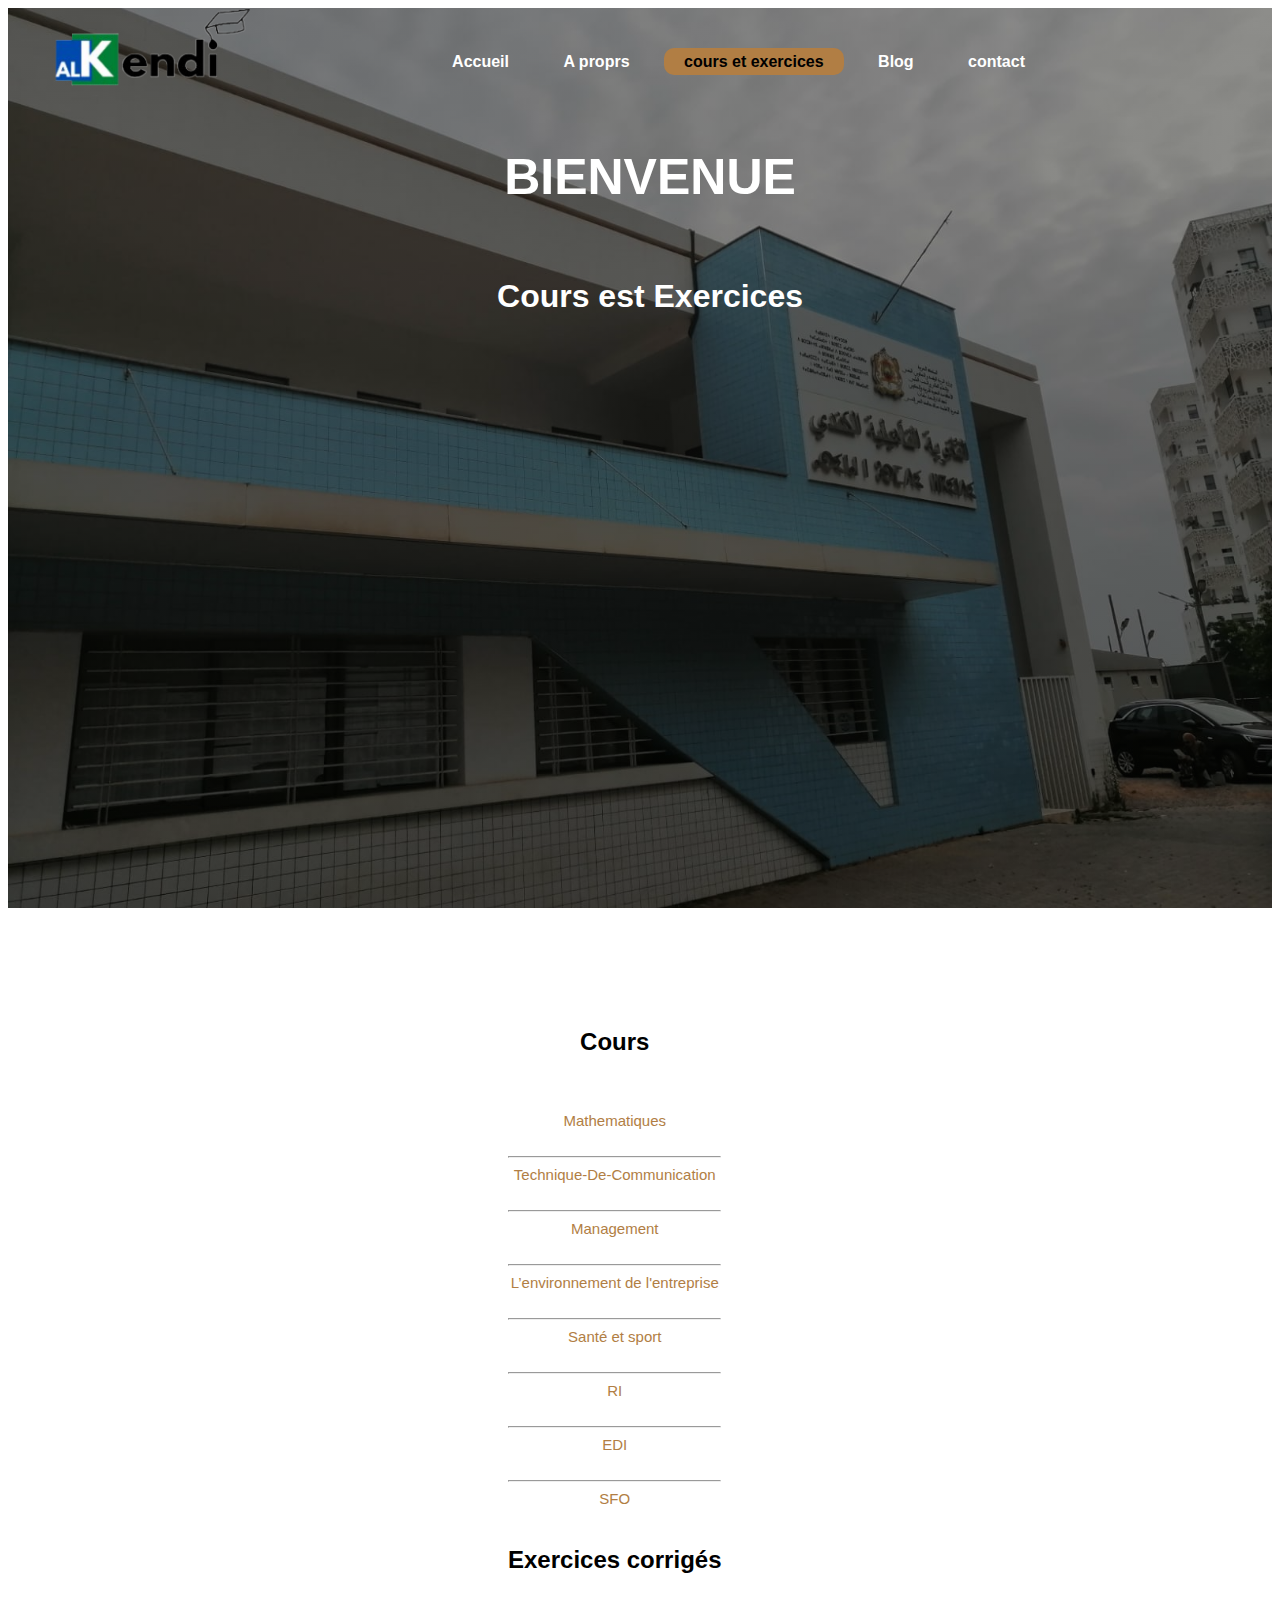
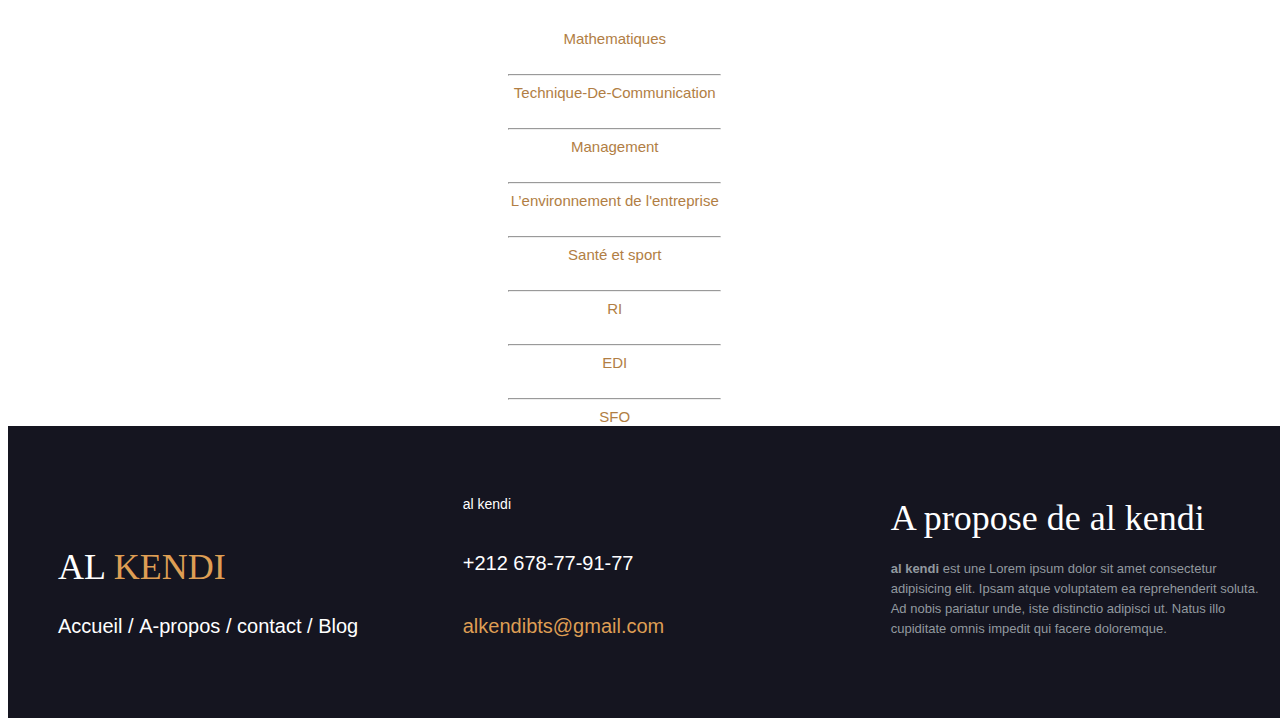
<file: sitewebschool/html/excours.html>
<!DOCTYPE html>
<html lang="en">
<head>
    <meta charset="UTF-8">
    <meta name="viewport" content="width=device-width, initial-scale=1.0">
    <title>Document</title>
    
	<link rel="stylesheet" type="text/css" href="../css/sty.css">
    <link rel="stylesheet" href="../css/excou.css">
</head>
<body>


    <header>
        <div class="navbar">
                <div class="logoalkendi"><img src="../img/alkendilogonoback.png" alt="logol lycee_alkendi"></div>
            
             <ul>
             <li ><a href="index.html"><strong class="home">Accueil</strong></a></li>
             <li><a href="a-propos.html" target="_blank"><strong>A proprs</strong> </a></li><!-- 
             <li><a href="offres.html" target="_blank"><strong>offres</strong> </a></li>
             <li><a href="filie.html" target="_blank"><strong>Filieres</strong> </a></li> -->
             <li><a href="excours.html" target="_blank" class="coursefe"><strong>cours et exercices</strong></a></li>
             <li><a href="blog.html" target="_blank"><strong>Blog</strong> </a></li>
             <li><a href="contact.html" target="_blank"><strong>contact</strong> </a></li>
            
            </ul>
    
            
    
        </div>
        <div class="contentbienvenue">
            <h2>BIENVENUE</h2>
            <h1>Cours est Exercices</h1>
            <br><br>
         
            </div>
        
        
        </header>

        <div class="excours" >
            <div class="cours">
            <h2>Cours</h2><br><br>
            <a href="" class="cour"> Mathematiques </a> <br><br>
         <span><hr></span>
            <a href="" class="cour">Technique-De-Communication</a><br><br>
          <hr>
            <a href="" class="cour">Management</a> <br><br>
            <hr>
            <a href="" class="cour">L’environnement de l'entreprise </a> <br><br>
            <hr>
            <a href="" class="cour">Santé et sport </a>  <br><br>
            <hr>
            <a href="" class="cour">RI</a> <br><br>
            <hr>
            <a href="" class="cour">EDI</a> <br><br>
            <hr>
            <a href="" class="cour">SFO</a> 
        </div>
        

        <div class="execorg" ><br>
      
            <h2>Exercices corrigés</h2><br><br>
                <a href="" class="cour"> Mathematiques </a> <br><br>
             <span><hr></span>
                <a href="" class="cour">Technique-De-Communication</a><br><br>
              <hr>
                <a href="" class="cour">Management</a> <br><br>
                <hr>
                <a href="" class="cour">L’environnement de l'entreprise </a> <br><br>
                <hr>
                <a href="" class="cour">Santé et sport </a>  <br><br>
                <hr>
                <a href="" class="cour">RI</a> <br><br>
                <hr>
                <a href="" class="cour">EDI</a> <br><br>
                <hr>
                <a href="" class="cour">SFO</a> 
         
            </div>

        </div>
    
<footer class="alkendiaproposfooter">

	<div class="logoandnav">
		<h3>AL <span>KENDI</span></h3>

		<p class="hapcoblo">
			<!-- cest a dire h home ap apropos blo blog -->
			<a href="#">Accueil</a>
			<span>/</span>
			<a href="a-propos.html">A-propos</a>
			<span>/</span>
			<a href="contact.html">contact</a>
			<span>/</span>
			<a href="blog.html">Blog</a>
		</p>

		</div>

	<div class="zz">
		<div>
			<p><span>al kendi</span>
				</p>
		</div>

		<div>
			<p>+212 678-77-91-77</p>
		</div>
		<div>

			<p><a href="zakariaelferrouni@gmail.com">alkendibts@gmail.com</a></p>
		</div>
	</div>
	<div class="nousthem">
		<p class="proalkendi">
			<span>A propose de al kendi</span>
			<strong>al kendi</strong> est une Lorem ipsum dolor sit amet consectetur adipisicing elit. Ipsam atque voluptatem ea reprehenderit soluta. Ad nobis pariatur unde, iste distinctio adipisci ut. Natus illo cupiditate omnis impedit qui facere doloremque.	
		</p>
		
	</div>
	
</footer>
</body>
</html>
</file>
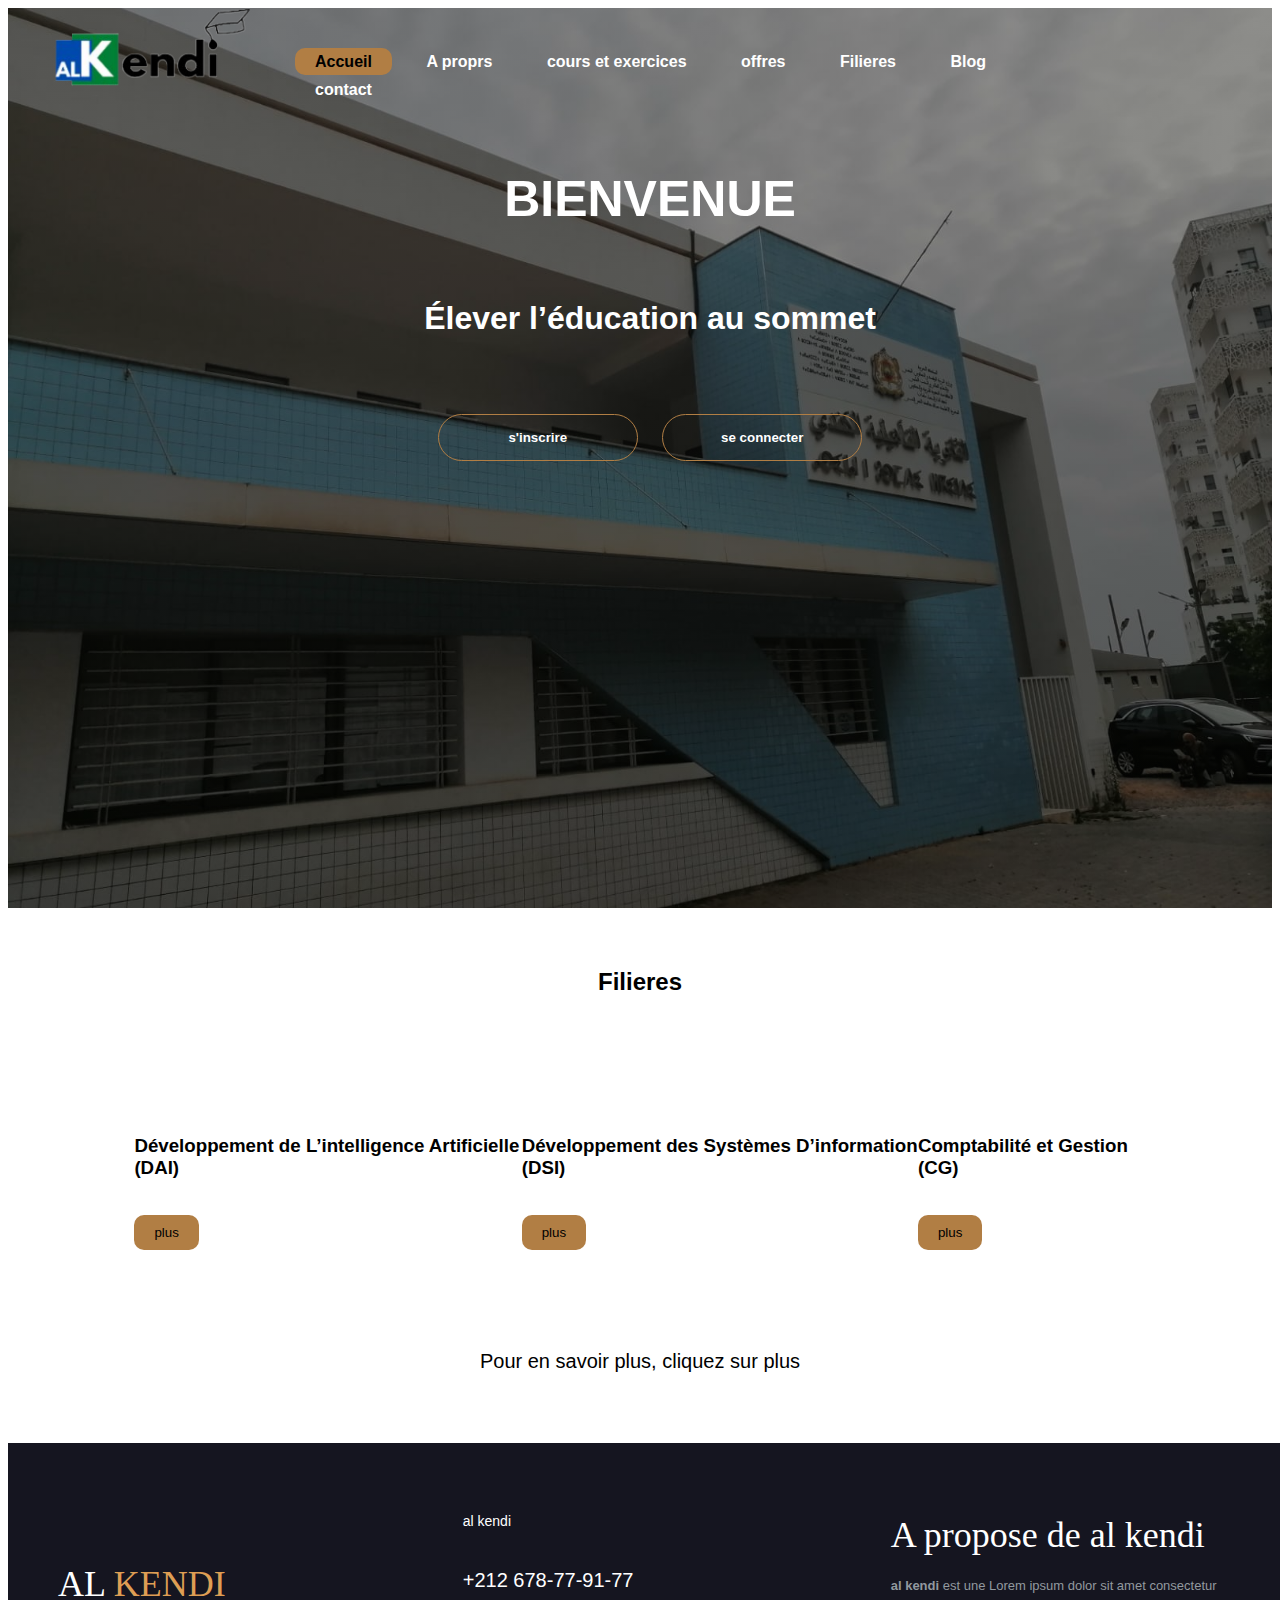
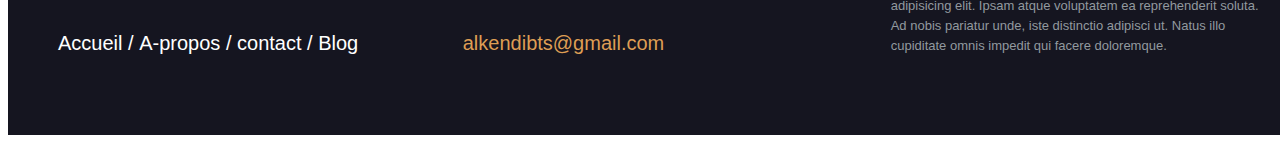
<file: sitewebschool/html/filie.html>
<!DOCTYPE html>
 <html>
 <head>
     <title>al kendi</title>
     <link rel="stylesheet" type="text/css" href="../css/sty.css">
  
 
 </head>
 <body>
     <header>
     <div class="navbar">
             <div class="logoalkendi"><img src="../img/alkendilogonoback.png" alt="logol lycee_alkendi"></div>
         
          <ul>
          <li class="active"><a href="index.html"><strong class="home">Accueil</strong></a></li>
          <li><a href="a-propos.html" target="_blank"><strong>A proprs</strong> </a></li>
          <li><a href="excours.html" target="_blank"><strong>cours et exercices</strong></a></li>

          <li><a href="offres.html" target="_blank"><strong>offres</strong> </a></li>
          <li><a href="filie.html" target="_blank"><strong>Filieres</strong> </a></li>
          <li><a href="blog.html" target="_blank"><strong>Blog</strong> </a></li>
          <li><a href="contact.html" target="_blank"><strong>contact</strong> </a></li>
         
         </ul>
 
         
 
     </div>
     <div class="contentbienvenue">
         <h2>BIENVENUE</h2>
         <h1>Élever l’éducation au sommet</h1>
         <br><br>
         <div>
             <a href="signup.html" target="_blank">
         <input type="submit" value="s'inscrire" id="button_signup" class="button"></a>
         <a href="login.html" target="_blank">
         <input type="submit" value="se connecter" id="button_login" class="button"></a>
         </div>
         </div>
     
     
     </header>
 

     <h2 class="filie">Filieres</h2>
     <div class="Filieres">
     <div class="AI" class="space">
         <H3>Développement de L’intelligence Artificielle (DAI)</H3>
         <br>
         <a href="blog.html" target="_blank">
             <input type="submit" value="plus" src="blog.html"class="plus"></a>
         
     </div>
     <div class="DSI" class="space">
         <H3>Développement des Systèmes D’information (DSI)</H3>
         <br>
         <a href="blog.html" target="_blank">
         <input type="submit" value="plus" src="blog.html"class="plus" href="blog.html"></a>
     </div>
     <div class="CG" class="space">
         <H3>Comptabilité et Gestion (CG)</H3>
         <br>
         <a href="blog.html" target="_blank">
         <input type="submit" value="plus" src="blog.html"class="plus" href="blog.html"></a>
     </div>
 </div>
 <P class="cliqplus">Pour en savoir plus, cliquez sur plus</P>
 </div>

     
     <footer class="alkendiaproposfooter">

        <div class="logoandnav">
            <h3>AL <span>KENDI</span></h3>
    
            <p class="hapcoblo">
                <!-- cest a dire h home ap apropos blo blog -->
                <a href="#">Accueil</a>
                <span>/</span>
                <a href="a-propos.html">A-propos</a>
                <span>/</span>
                <a href="contact.html">contact</a>
                <span>/</span>
                <a href="blog.html">Blog</a>
            </p>
    
            </div>
    
        <div class="zz">
            <div>
                <p><span>al kendi</span>
                    </p>
            </div>
    
            <div>
                <p>+212 678-77-91-77</p>
            </div>
            <div>
    
                <p><a href="zakariaelferrouni@gmail.com">alkendibts@gmail.com</a></p>
            </div>
        </div>
        <div class="nousthem">
            <p class="proalkendi">
                <span>A propose de al kendi</span>
                <strong>al kendi</strong> est une Lorem ipsum dolor sit amet consectetur adipisicing elit. Ipsam atque voluptatem ea reprehenderit soluta. Ad nobis pariatur unde, iste distinctio adipisci ut. Natus illo cupiditate omnis impedit qui facere doloremque.	
            </p>
            
        </div>
        
    </footer>
    
    </body>
    </html>
</file>
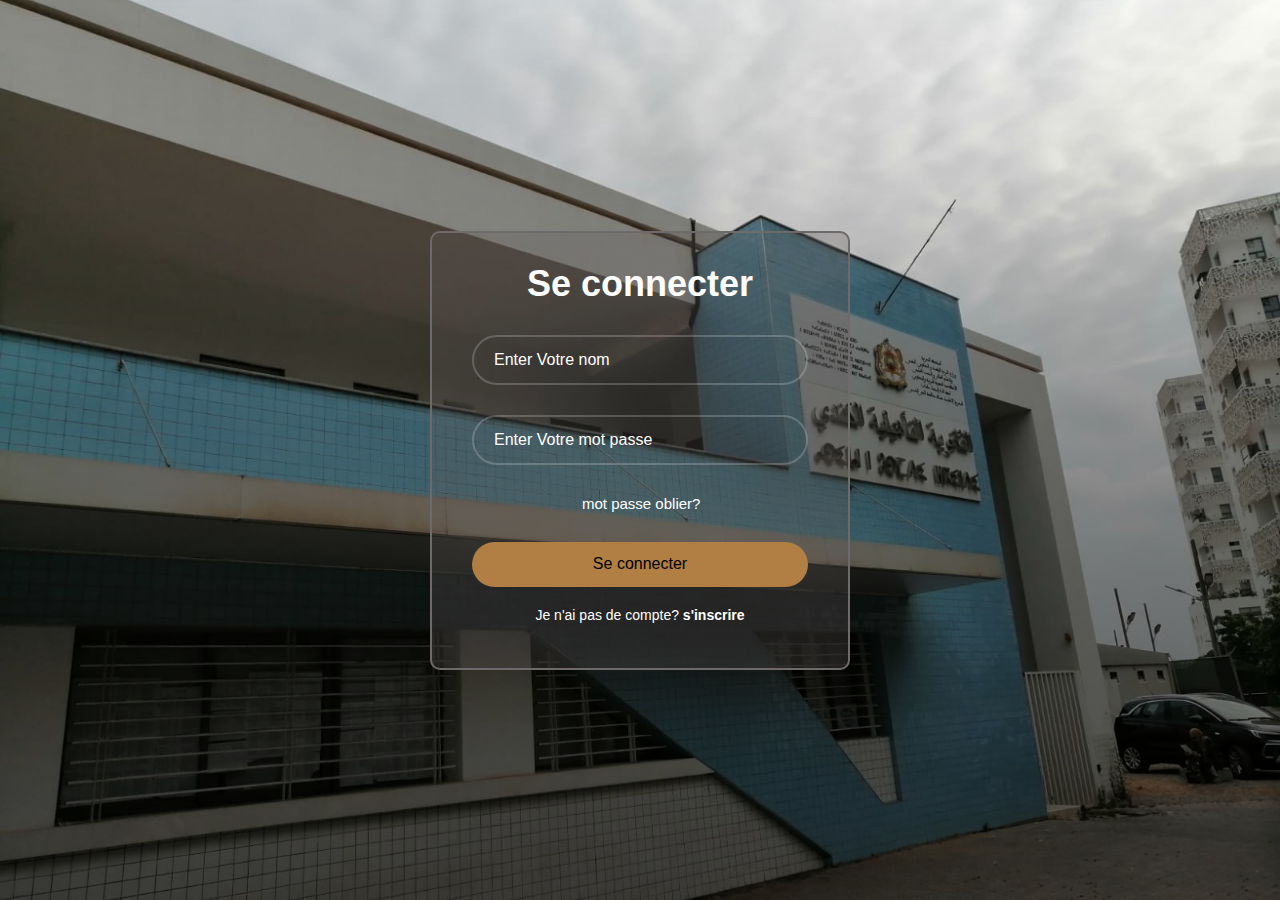
<file: sitewebschool/html/login.html>
<!-- <?php
session_start();
$connection = mysqli_connect('localhost', 'root', '', 'flink');
if (isset($_POST['send'])) {
    $nom = $_POST['nom'];
    $mot-passe = $_POST['mot-passe'];
    $sql = "SELECT id,mot-passe FROM client WHERE nom='$nom'";
    $result = mysqli_query($connection, $sql);
    if (mysqli_num_rows($result) == 0) {
        echo "You don't have an account.";
    } else {
        $row = mysqli_fetch_assoc($result);
        if ($row['mot-passe'] === $mot-passe) {
            $_SESSION['id'] = $row['id'];
            $_SESSION['mot-passe'] =$row['mot-passe'];
            header('location:index.html');
            exit;
        } else {
            echo" <p class='msgeror' style='font-weight: bold;'>mot passe ou nom sont incorect</p>";
        }
    }
}
?> -->






<!DOCTYPE html>
<html lang="en">
<head>
    <meta charset="UTF-8">
    <meta name="viewport" content="width=device-width, initial-scale=1.0">
    <title>Document</title>
    <link rel="stylesheet" href="../css/login.css">
    <link href='https://cdn.jsdelivr.net/npm/boxicons@2.0.5/css/boxicons.min.css' rel='stylesheet'>
       
</head>
<body>
  

</div>
    <div class="pourloogin">
        <form action="">
          <h1>Se connecter</h1>
          <div class="donnerusr">
            <input type="text" placeholder="Enter Votre nom" required>
          
          </div>
          <div class="donnerusr">
            <input type="mot-passe" placeholder="Enter Votre mot passe" required>
           
          </div>
          <div class="motpasseobl">
            <a href="#">mot passe oblier?</a>
          </div>
<!--           jai fait cette a pour le button se connecter parceque pas une base de  donner pour verifier si les donner existe dans la premier page il y a un code de php mais pas complete  -->
          <button type="submit" class="btnlogin"><a href="index1.html" style="text-decoration: none; color: black;">Se connecter</a> </button>
          <div class="btndesignup">
            <p>Je n'ai pas de compte? <a href="signup.html">s'inscrire</a></p>
          </div>
        </form>
      </div>
</body>
</html>
</file>
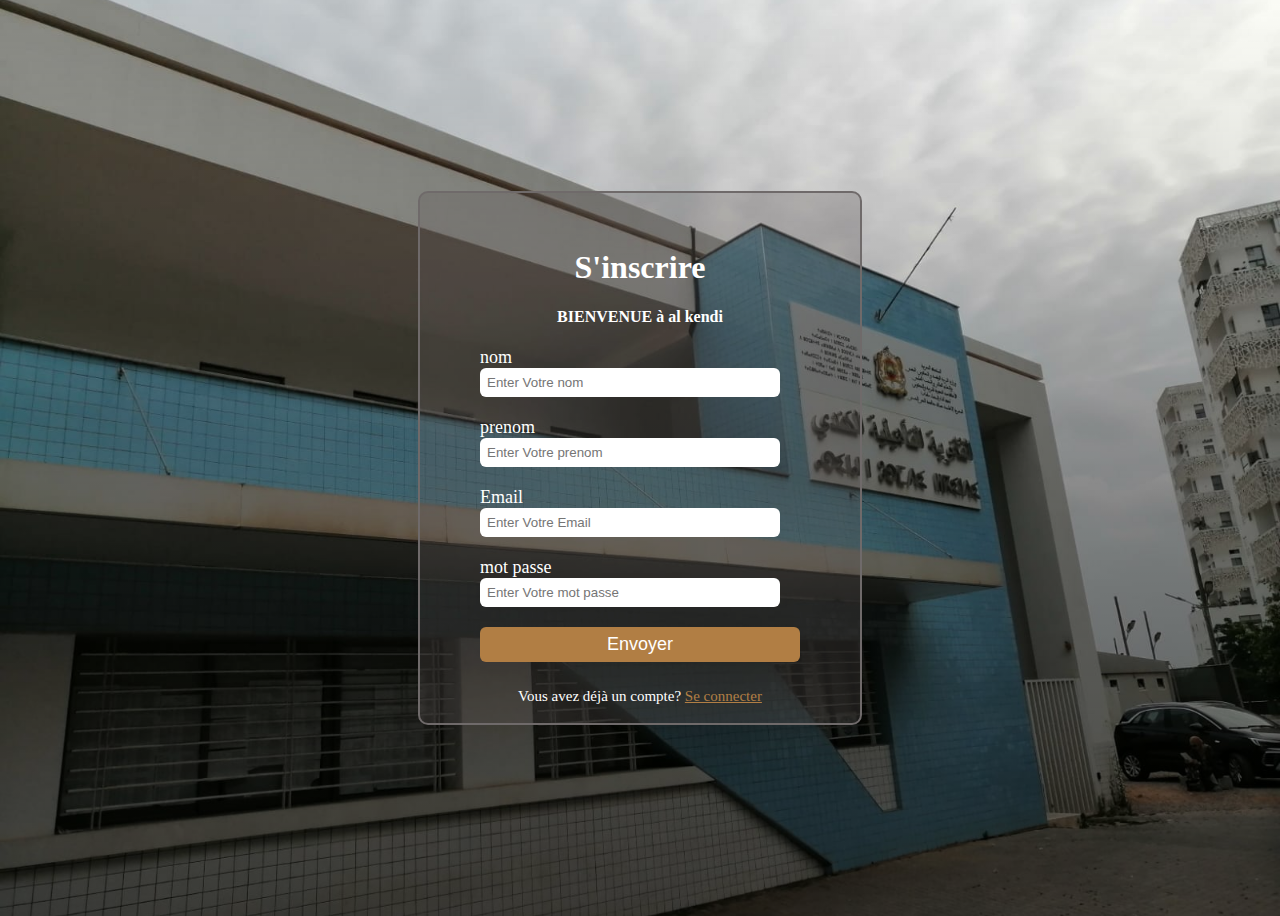
<file: sitewebschool/html/signup.html>
<!-- 
<?php 
$connection = mysqli_connect('localhost' , 'root' , '' , 'flink') ; 
db c'est flink
if(isset($_POST['send'])){
    $nom = $_POST['nom'];
    $prenom = $_POST['prenom'];
    $email = $_POST['email'];
    $password = $_POST['password'];
    
    $sql = "INSERT INTO client (nom, prenom, email, mot-passe) VALUES ('$nom', '$prenom', '$email', '$mot-passe')";
mysqli_query($connection , $sql) ; 
}
mysqli_close($connection);
?>

    -->
   
   
   
   <html lang="en">
      <head>
        <title>inscrire</title>
        <link rel="stylesheet" href="../css/signup.css" />
       
       
      </head>
      <body>
        <div class="inscri">
          <h1>S'inscrire</h1>
          <h4>BIENVENUE à al kendi</h4>
          <form>
            <label>nom</label>
            <input type="text" placeholder="Enter Votre nom" >
            <label>prenom</label>
            <input type="text" placeholder="Enter Votre prenom" >
            <label>Email</label>
            <input type="email" placeholder="Enter Votre Email" >
            <label>mot passe</label>
            <input type="password" placeholder="Enter Votre mot passe" >
            <a href="index1.html">
            <input type="button" value="Envoyer" class="button"></a>
          </form>
          <p class="secone">
            Vous avez déjà un compte? <a href="login.html">Se connecter</a>
        </p>
        </div>
      
      </body>
    </html></span>
</file>
<file: sitewebschool/css/sty.css>
*{
   
    font-family: "Poppins", sans-serif;

  }

header{
	background-image:linear-gradient(rgba(32, 31, 31, 0.5),rgba(0,0,0,0.5)), url(../img/lycee.jpg);
	height: 100vh;
	background-size: cover;
	background-position: center;
	min-height: 150px;
	padding-left: 20px;
	align-items: center;
}



ul{
	margin-top: 40px;
	margin-right: 50px;
	padding: auto;
	/*element float pour la navbar à droit de logo al kendi */
	padding-right: 150px;
	
}
li{

	margin: 5px;
}
ul li a:hover{
	background-color: rgb(177, 126, 68);
	color: #000;
}
ul li{
	display: inline-block;
}
ul li a{
	
	color: white;
	padding: 5px 20px;
	border-radius: 10px;
	text-decoration: none;
}



ul li.active a{
	background-color:rgb(177, 126, 68);
	color: #000;

}

.contentbienvenue{
	width: 100%;
	text-align: center;
	color: white;

}

.contentbienvenue h2{
	font-size: 50px;
	padding-bottom: 30px;
	padding-top: 0px;
	margin-top: 50px;
}

.button{

	width: 200px;
	padding: 15px 0px;
	text-align: center;
	margin: 20px 10px;
	border-radius: 25px;
	font-weight: bold;
	border: 1px solid rgb(177, 126, 68);
	background-color: transparent;
	color: white;
}

.button:hover{
	background-color: rgb(177, 126, 68);

}

.logoalkendi img{
	float: left;
	width: 200px;
	height: auto;
}

.navbar{
	max-width: 1200px;
	margin: auto;
	display: flex;
	justify-content: space-between;
	
}







.choix{
	display: none;
    top:8%;
}



.navbar ul li:hover .choix
{
	display: block;
	margin-top: 12px;
	
}

.navbar ul li:hover .choix ul 
{
	display: block;
	margin:5px;

}
.navbar ul li:hover .choix ul li
{
	width: 75px;
	padding: 2px;

	text-align: left;
	border-radius: 10px;
	
}

.navbar ul li:hover .choix ul li:last-child 
{
	border-bottom: none;
}



.alkendihist{
	height: 80%;
	width: 80%;
	margin-left:130px;
	display: flex;
	align-items: center;
	word-spacing: 2px;
	letter-spacing: 0.5px;
	background-color:  rgb(177, 126, 68);
	border-radius: 40px;
	padding-left: 20px;


	

}
.alkendihist:hover{
	background-color: rgb(222, 158, 84);
}

.imgalke{
	width: 50%;
	border-radius: 0px 40px 40px 0px;
}


.Histoire_Al_Kendi{
	font-size: 40px;
	font-family: 'Times New Roman', Times, serif;
}

.submitkendi{
	
		
	color: black;
	padding: 10px 30px;
	border-radius: 10px;
	text-decoration: none;
	border: none;
	background-color: rgb(222, 158, 84);
}

.submitkendi:hover{
	background-color:  rgb(177, 126, 68);
	color: #000;
}

.nous{
	background: url(../img/STUDY.jpg);
	height: 400px;


	
}
.din{
	text-align: center;
	color: white;
	font-size: 30px;
}

.Filieres{
	display: flex;
	padding: 100px 10% 80px ;
	justify-content: space-between;
	
}

.filie{
	text-align: center;
	padding-top: 40px;
	
}

.plus{
	background-color: rgb(177, 126, 68);
	color: #000;
	direction: none;
	padding: 10px 20px;
	border-radius: 10px;
	text-decoration: none;
	border: none;
}


.plus:hover{
	color: white;
	background-color: rgb(222, 158, 84);
	
}


.cliqplus{
	padding-bottom: 50px;
	text-align: center;
	font-size: 20px;
}

.decouvrere{
	background-color: rgb(177, 126, 68);
	color: #000;
	direction: none;
	padding: 10px 20px;
	border-radius: 10px;
	text-decoration: none;
	border: none;
}

.decouvrere:hover{

	border: 1.5px solid black;
}

.table{

	padding: 100px;
	line-break: loose;
}

/* pour footer */
footer {
    bottom: 0;
}

@media (max-height:800px) {
    footer {
        position: static;
    }
  
}

.alkendiaproposfooter {
    background-color: rgb(21, 21, 32);
    width: 100%;
    text-align: left;
    font: bold ;
	font-size: 20px;
    padding: 50px 50px 60px 50px;
    margin-top: 80px;
}

.alkendiaproposfooter .logoandnav, .alkendiaproposfooter .zz, .alkendiaproposfooter .nousthem {
    display: inline-block;
}



.alkendiaproposfooter .logoandnav {
    width: 30%;
}

.alkendiaproposfooter h3 {
    color: #ffffff;
    font: normal 36px 'Cookie', cursive;
    margin: 0;
}


.alkendiaproposfooter h3 span {
    color :rgb(222, 158, 84);
	
    font:  36px 'Cookie', cursive;
}


.alkendiaproposfooter .hapcoblo {
    color: #ffffff;
    margin: 20px 0 12px;
}

.alkendiaproposfooter .hapcoblo a {
    display: inline-block;
    line-height: 1.8;
    text-decoration: none;
    color: white;
}

.alkendiaproposfooter .footer-company-name {
    color: #8f9296;
    font-size: 14px;
    font-weight: normal;
    margin: 0;
}


.alkendiaproposfooter .zz {
    width: 35%;
}

.alkendiaproposfooter .zz i {
    background-color: #33383b;
    color: #ffffff;
    font-size: 25px;
    width: 38px;
    height: 38px;
    border-radius: 50%;
    text-align: center;
    line-height: 42px;
    margin: 10px 15px;
}

.alkendiaproposfooter .zz i.fa-envelope {
    font-size: 17px;
}

.alkendiaproposfooter .zz p {
    display: inline-block;
    color: #ffffff;
    margin: 20px;
}

.alkendiaproposfooter .zz p span {
    display: block;
    font-weight: normal;
    font-size: 14px;
}

.alkendiaproposfooter .zz p a {
	color: rgb(222, 158, 84);
    text-decoration: none;
    
}


.alkendiaproposfooter .nousthem {
    width: 30%;
}

.alkendiaproposfooter .proalkendi {
    line-height: 20px;
    color: #92999f;
    font-size: 13px;
    font-weight: normal;
    margin: 0;
}

.alkendiaproposfooter .proalkendi span {
    display: block;
    color: #ffffff;
    font-size: 18px;
    font-weight: bold;
    margin-bottom: 20px;
	
    font:  36px 'Cookie', cursive;
}

.alkendiaproposfooter  {
    margin-top: 0px;
}



.alkendiaproposfooter  a:hover {
	color: rgb(222, 158, 84);
}

.hapcoblo a:hover {
	color: rgb(222, 158, 84);
}
</file>
<file: sitewebschool/css/blog.css>
iframe{
    justify-content: center;
    align-items: center;
    
    margin-left: 300px;
}

.blogefe{
    
    background-color:rgb(177, 126, 68);
    color: #000;

}
</file>
<file: sitewebschool/css/conta.css>
.contact_efe{
     
    background-color:rgb(177, 126, 68);
    
    color: #000;

}


section{ 
    background-image: url(../img/school.jpg);
    
    background-color:rgb(177, 126, 68);
    font-size: 100%;
    background-repeat: no-repeat;
    color: #000;

  padding-top: 50px;
  padding-bottom: 50px;

}

.contactnous {
  margin-left: auto;
  margin-right: auto;
  padding-left: 20px;
  padding-right: 20px;
}

.enteconta {
  margin-bottom: 50px;
  text-align: center;
  justify-content: center;
  display: flex;
}

.enteconta h2 {
    color: #000;
    font-size: 30px;
  font-weight: bold;
  margin-bottom: 20px;
}

.enteconta p {
    color: #000;
}

.row  {
  display: flex;
  align-items: center;
  justify-content: space-between;
}








.contactn {
    padding: 50px;
    width: 45%;
    padding-bottom: 20px;
    padding-top: 0px;
    margin-left: 60%;
    margin-top: -203px
}

.contactn h2 {
  font-weight: bold;
  margin-bottom: 10px;
  color: #333;
}

.contactn .indonnerusr {
  width: 100%;
  margin-top: 10px;
}

.contactn .indonnerusr input,
.contactn .indonnerusr textarea{
  width: 100%;
  padding: 5px 0;
  font-size: 16px;
  margin: 10px 0;
  border: none;
  outline: none;
}

.contactn .indonnerusr span {
  padding: 10px 0px;
  font-size: 16px;
  margin: 10px 0;
  color: #666;
}


.contactn .indonnerusr input[type="submit"]
{
  width: 100%;
  background: #000000;
  color: #FFF;
  border: none;
  cursor: pointer;
  padding: 10px;
  font-size: 18px;
  border: 1px solid #000000;
  transition: 0.5s;
}

.contactn .indonnerusr input[type="submit"]:hover
{
  background: #FFF;
  color: rgb(177, 126, 68);
}
</file>
<file: sitewebschool/css/excou.css>
.excours{
    display: inline-block;
    justify-content: center;
    align-items: center;
    text-align: center;
    padding-top: 100px;
    padding-left: 500px;

}

.cour{
    text-decoration: none;
    font-size: 15px;
    color: rgb(177, 126, 68);

}
.cour:hover{
    
    color: rgb(222, 158, 84);

}

.execorg{
    justify-content: center;
    align-items: center;
    text-align: center;
    
    
}

.coursefe{
        background-color:rgb(177, 126, 68);
        color: #000;
    
    
}
</file>
<file: sitewebschool/css/login.css>
*{
    margin: 0;
    padding: 0;
    box-sizing: border-box;
    font-family: "Poppins", sans-serif;
  }
  body{

    background-image:linear-gradient(transparent,rgba(0,0,0,0.5)), url(../img/lycee.jpg);
   align-items: center;
    height: 100vh;
    background-size: cover;
    background-position: center;
    display: flex;
    justify-content: center;
  
  }






  .pourloogin{
    width: 420px;
    background: transparent;
    border: 2px solid rgb(111, 106, 106);
    background-color: rgba(95, 89, 89, 0.29);
	 color: white;
    border-radius: 10px;
    padding: 30px 40px;
  }


  .pourloogin h1{
    font-size: 36px;
    text-align: center;
  }
  .pourloogin .donnerusr{
    width: 100%;
    height: 50px;
    margin: 30px 0;
  }
  .donnerusr input{
    width: 100%;
    height: 100%;
    background: transparent;
    border: 2px solid rgba(255, 255, 255, .2);
    border-radius: 40px;
    font-size: 16px;
    color: #fff;
    padding: 20px 45px 20px 20px;
  }
  .donnerusr input::placeholder{
    color: #fff;
  }
  .donnerusr i{
    font-size: 20px;
  
  }
  .pourloogin .motpasseobl{
    font-size: 15px;
    margin: 30px;
  }
  .motpasseobl label input{
    accent-color: #fff;
    margin-right: 3px;
  
  }
  .motpasseobl a{
    color: #fff;
    text-decoration: none;
    padding-left: 80px;
  
  }
  .motpasseobl a:hover{
    text-decoration: underline;
    color: rgb(177, 126, 68);
  }
  .pourloogin .btnlogin{
    width: 100%;
    height: 45px;
    background-color: rgb(177, 126, 68);
    border: none;
    border-radius: 40px;
    font-size: 16px;
    color: #333;
    font-weight: 100px;
  }
  .pourloogin .btndesignup{
    font-size: 14px;
    text-align: center;
    margin: 20px 0 15px;
  
  }
  .btndesignup p a{
    color: #fff;
    text-decoration: none;
    font-weight: 600;
  }
  .btndesignup p a:hover{
    text-decoration: underline;
   color: rgb(177, 126, 68);
  }
</file>
<file: sitewebschool/css/signup.css>
body{
    background: linear-gradient( transparent,rgba(0,0,0,0.5)), url(../img/lycee.jpg);
    align-items: center;
    height: 100vh;
    background-size: cover;
    background-position: center;
    display: flex;
    justify-content: center;
}
  .inscri{
    background: transparent;
    border: 2px solid rgb(111, 106, 106);
    background-color: rgba(95, 89, 89, 0.29);
	 color: white;
    border-radius: 10px;
    padding: 30px 40px;
    width: 360px;
    height: 470px;
   
  }
  
  .login-box {
    width: 360px;
    height: 280px;
    margin: auto;
    border-radius: 3px;
  }
  
  h1 {
    text-align: center;
    padding-top: 5px;
  }
  
  h4 {
    text-align: center;
  }
  
  form {
    width: 300px;
    margin-left: 20px;
  }
  
  form label {
    display: flex;
    margin-top: 20px;
    font-size: 18px;
  }
  
  form input {
    width: 100%;
    padding: 7px;
    border: none;
    border-radius: 6px;
  }
.button{
    width: 320px;
    height: 35px;
    margin-top: 20px;
    border: none;
	background-color: rgb(177, 126, 68);
    color: white;
    font-size: 18px;
  }

  .button:hover{
    background-color: #64320a;
  }
  p {
    text-align: center;
    padding-top: 20px;
    font-size: 15px;
  }
  .secone {
    text-align: center;
    color: white;
    font-size: 15px;
    margin-top: -10px;
  }
  .secone a {
	color: rgb(177, 126, 68);
  }


  .secone a:hover {
    color: #64320a;
  }
</file>
